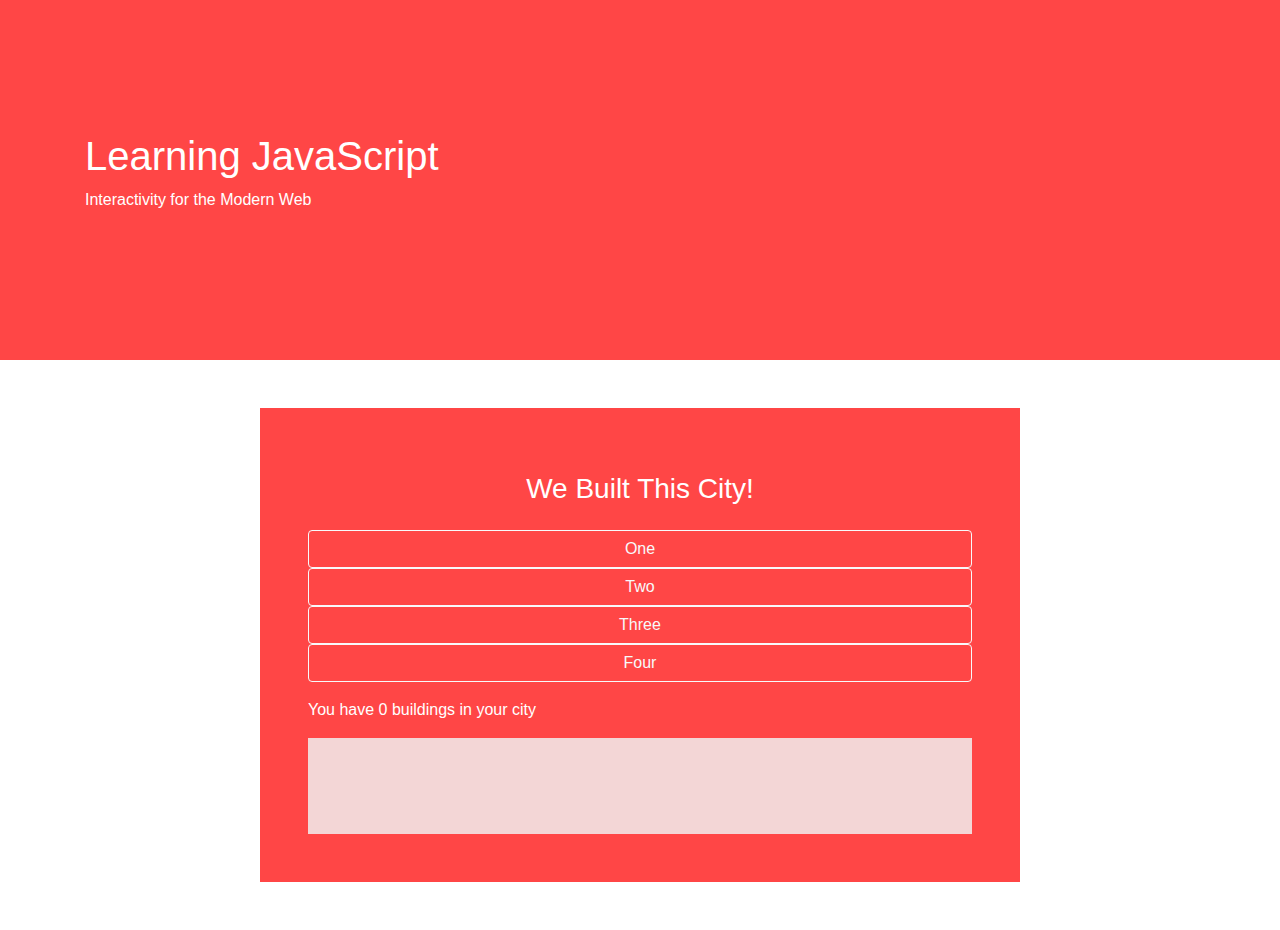
<file: cityBuilderStart/index.html>
<!DOCTYPE html>
<html lang="en">

<head>
    <meta charset="UTF-8">
    <meta http-equiv="X-UA-Compatible" content="IE=edge">
    <meta name="viewport" content="width=device-width, initial-scale=1.0">

    <title>Intro to Javascript</title>

    <!-- Latest compiled and minified CSS -->
    <link rel="stylesheet" href="https://cdn.jsdelivr.net/npm/bootstrap@4.6.1/dist/css/bootstrap.min.css">

    <!-- My CSS -->
    <link rel="stylesheet" href="css/build.css">

    <!-- jQuery library -->
    <script src="https://cdn.jsdelivr.net/npm/jquery@3.6.0/dist/jquery.slim.min.js"></script>

    <!-- Popper JS -->
    <script src="https://cdn.jsdelivr.net/npm/popper.js@1.16.1/dist/umd/popper.min.js"></script>

    <!-- Latest compiled JavaScript -->
    <script src="https://cdn.jsdelivr.net/npm/bootstrap@4.6.1/dist/js/bootstrap.bundle.min.js"></script>

</head>

<body>

    <!----------------------------- Header -------------------------------------------->
    <header class="bg-main">
        <div class="container">
            <div class="row align-items-center customHeight">
                <div class="col-sm-6 text-white">
                    <h1>Learning JavaScript</h1>
                    <p>Interactivity for the Modern Web</p>
                </div>
            </div>
        </div>
    </header>

    <section>
        <div class="container py-5">
            <div class="row">
                <div id="column1" class="col-sm-8 mx-auto bg-main p-5 text-white">
                    <!---------------------The column where things will change!----------------------->
                    <h3 class="text-center py-3">We Built This City!</h3>

                    <!-- Form with only a button that will call a Javascript function -->
                    <form action="javascript:buildOne();">
                        <button type="submit" class="btn btn-outline-light btn-block">One</button>
                    </form>

                    <!-- Form with only a button that will call a different Javascript function -->
                    <form action="javascript:buildTwo();">
                        <button type="submit" class="btn btn-outline-light btn-block">Two</button>
                    </form>
                
                    <!-- Form with only a button that will call a third Javascript function -->
                    <form action="javascript:buildThree();">
                        <button type="submit" class="btn btn-outline-light btn-block">Three</button>
                    </form>
                    
                    <!-- Form with only a button that will call a third Javascript function -->
                    <form action="javascript:buildFour();">
                        <button type="submit" class="btn btn-outline-light btn-block">Four</button>
                    </form>

                    <!-- Div that will display a message about how many buildings the user put into the city -->
                    <div id="city" class="my-3"> </div>

                    <!-- Div that will display the buildings the user put into the city -->
                    <div id="cityGraphic" class="bg_city p-5"></div>

                </div>

            </div>
        </div>
    </section>


    <!---------------------Your Custom Javascript----------------------->

    <script src="js/build.js"></script>

</body>

</html>
</file>
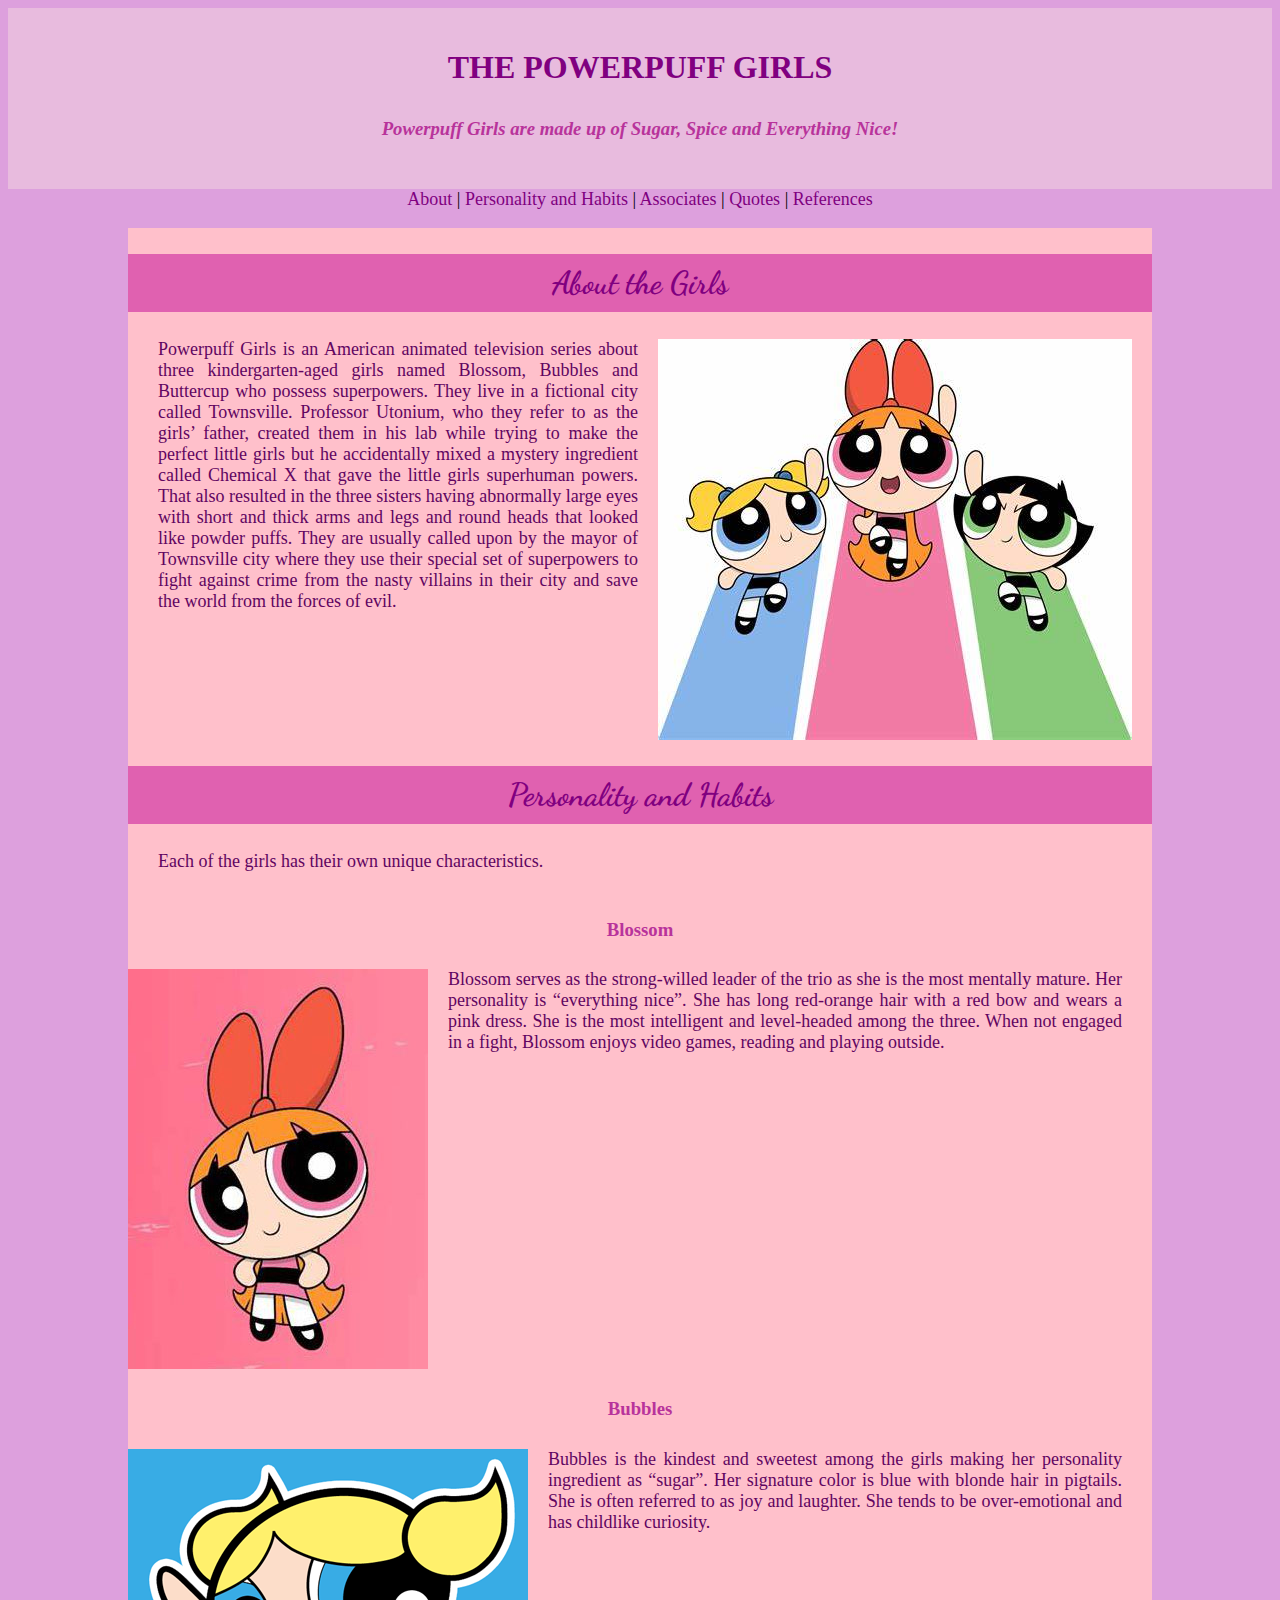
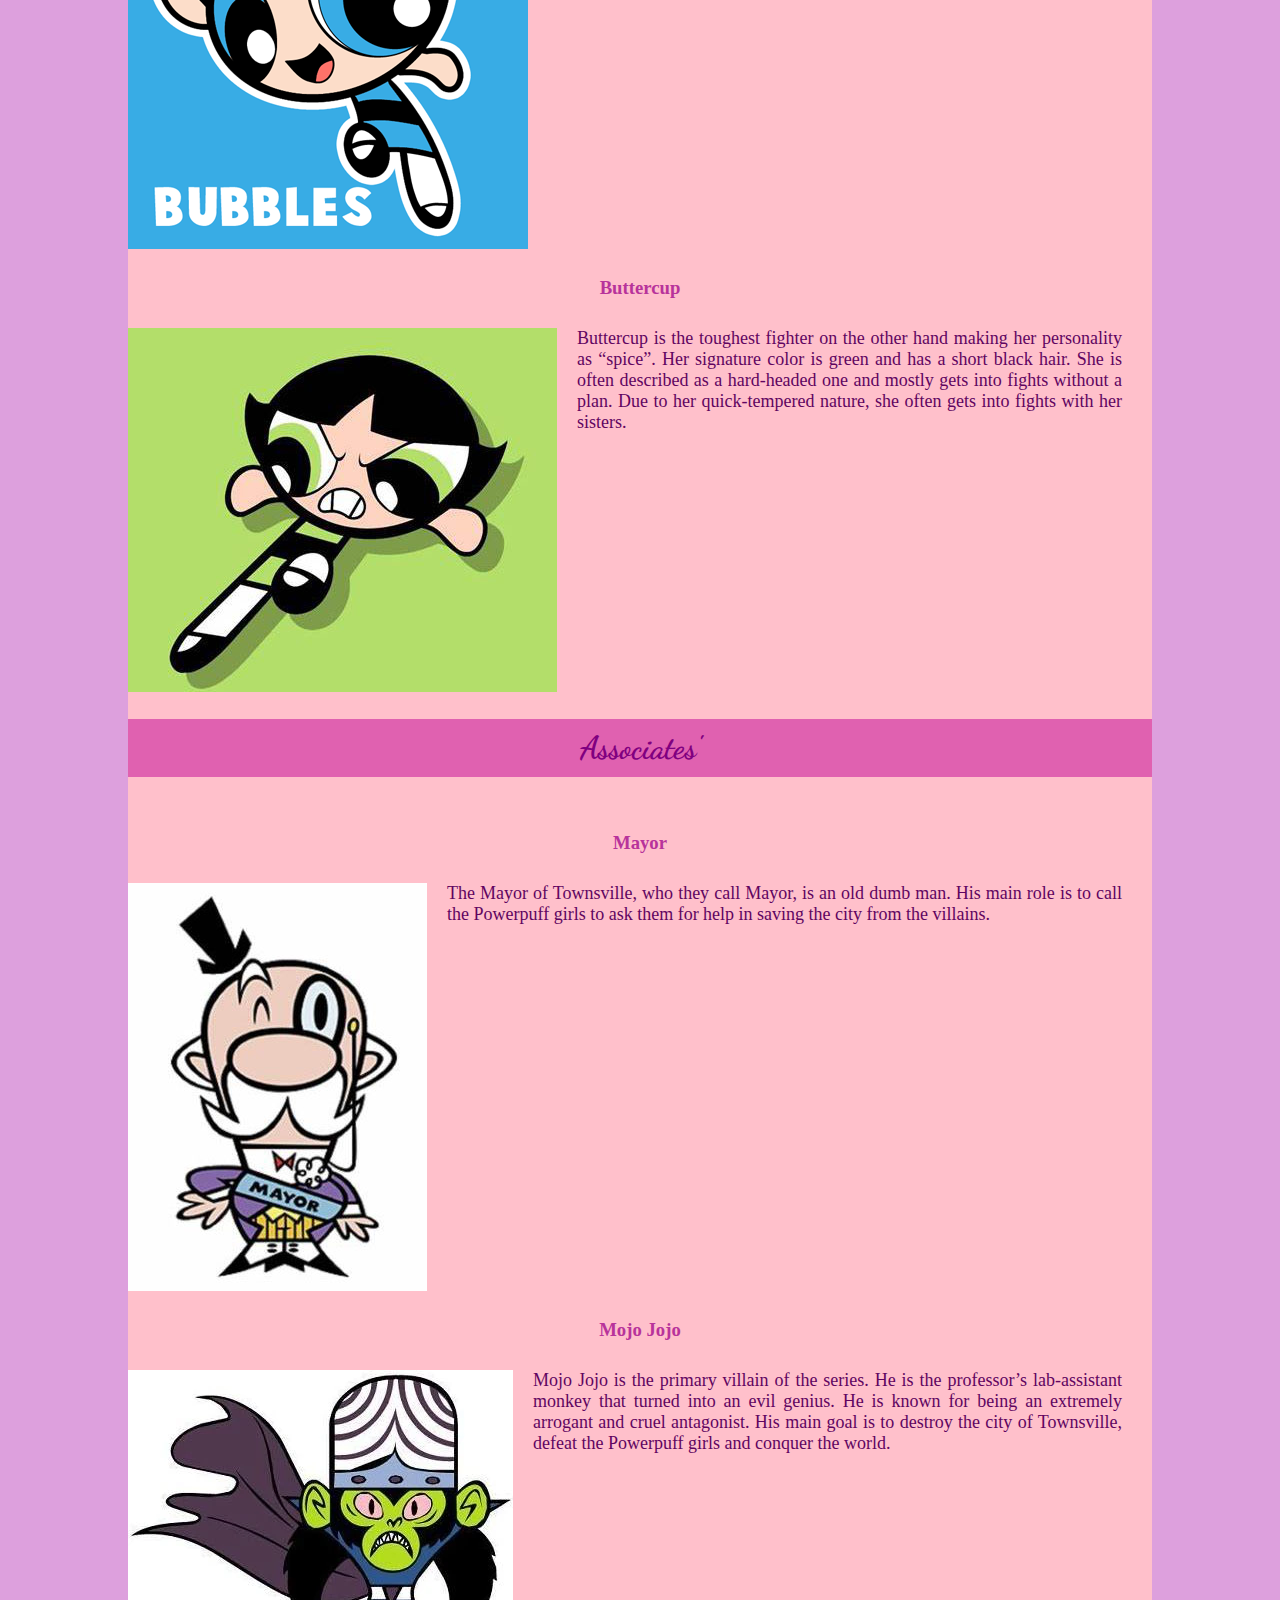
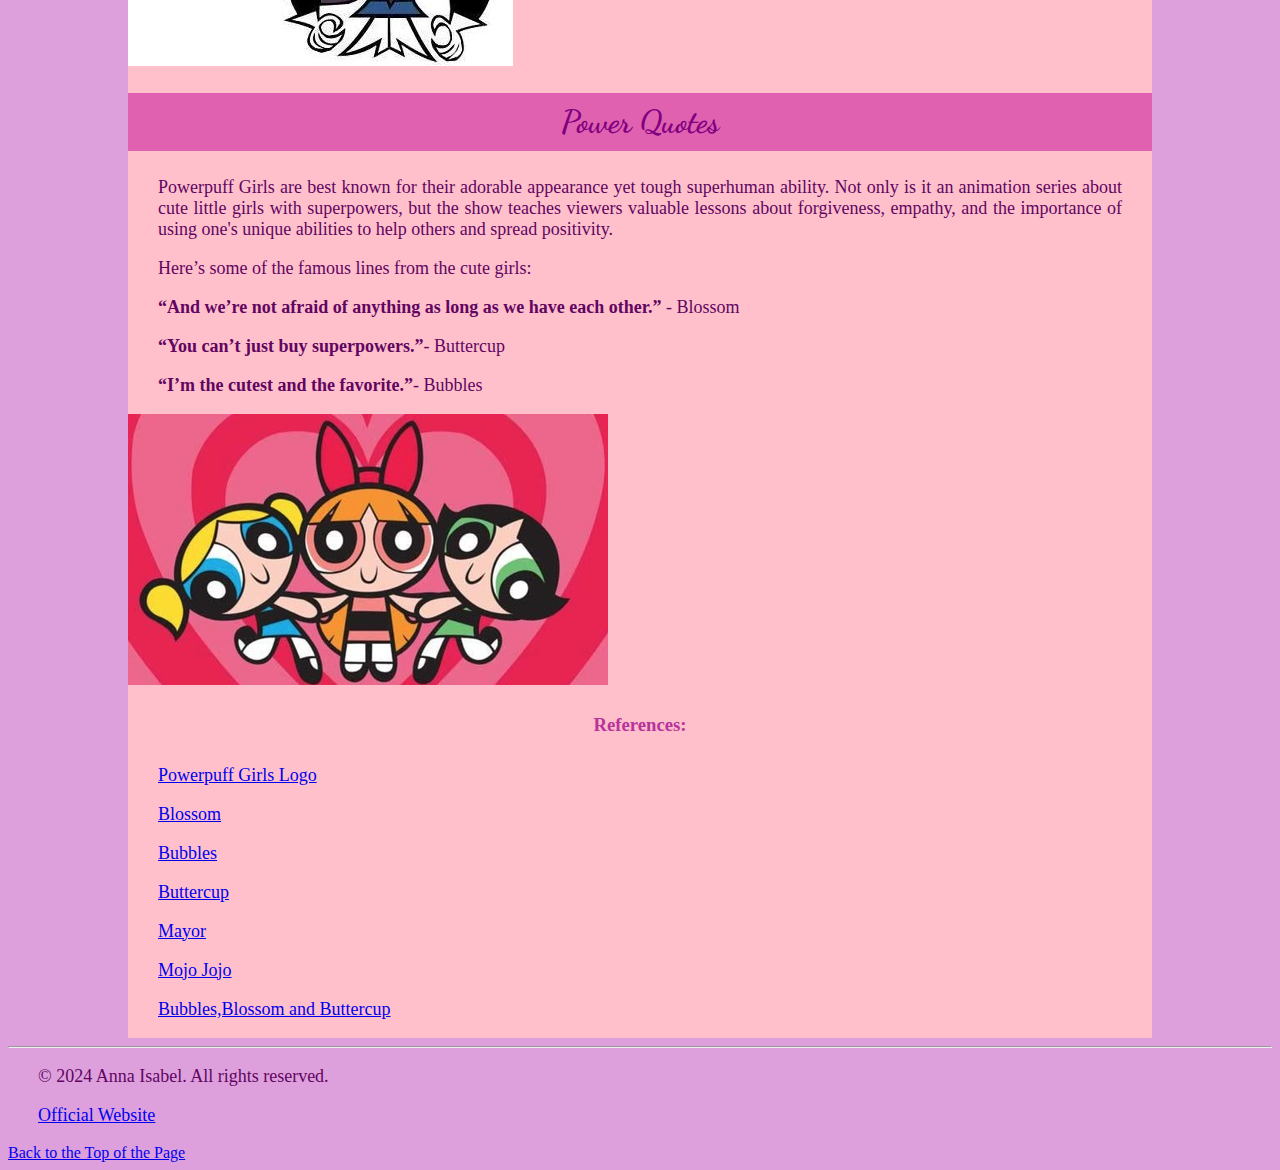
<file: FictionalCharacter/index.html>
<!DOCTYPE html>
<html lang="en">
<head>
    <meta charset="UTF-8">
    <meta name="viewport" content="width=device-width, initial-scale=1.0">
    <title>Favorite Fictional Character</title>

</head>
<body>

<header>
    <h1>THE POWERPUFF GIRLS</h1>
    <link href="myStyles.css" rel="stylesheet">
    <h3><i>Powerpuff Girls are made up of Sugar, Spice and Everything Nice!</i></h3>

</header>

<!------------ NAV --------------->

<nav>
    <a href="#about">About</a> |
    <a href="#PersonalityandHabits">Personality and Habits</a> |
    <a href="#Associates">Associates</a> |
    <a href="#PowerQuotes">Quotes</a> |
    <a href="#References"> References</a>
</nav>

<br>

<!------------ ABOUT ------------->

<section class="alternate" id="about">

    <h2> About the Girls </h2>
    <img class="img1" src="images/The PowerPuff Girls.jpeg" alt="Powerpuff Girls">

    <p>Powerpuff Girls is an American animated television series about three kindergarten-aged girls named Blossom, Bubbles and Buttercup who possess superpowers. They live in a fictional city called Townsville. Professor Utonium, who they refer to as the girls’ father, created them in his lab while trying to make the perfect little girls but he accidentally mixed a mystery ingredient called Chemical X that gave the little girls superhuman powers. That also resulted in the three sisters having abnormally large eyes with short and thick arms and legs and round heads that looked like powder puffs. They are usually called upon by the mayor of Townsville city where they use their special set of superpowers to fight against crime from the nasty villains in their city and save the world from the forces of evil.</p>

</section>

<!----------- Personality and Habits -------->

<section id="PersonalityandHabits">

    <h2>Personality and Habits</h2>
   
    <p>Each of the girls has their own unique characteristics.</p>

</section>

<section id="Blossom">

    <h3>Blossom</h3>
    <img src="images/Blossom.jpeg" alt="Blossom">

    <p>Blossom serves as the strong-willed leader of the trio as she is the most mentally mature. Her personality is “everything nice”. She has long red-orange hair with a red bow and wears a pink dress. She is the most intelligent and level-headed among the three. When not engaged in a fight, Blossom enjoys video games, reading and playing outside.</p>

</section>

<section id="Bubbles">

    <h3>Bubbles</h3>
    <img class="alternate" src="images/Bubbles.jpg" alt="Bubbles">

    <p>Bubbles is the kindest and sweetest among the girls making her personality ingredient as “sugar”. Her signature color is blue with blonde hair in pigtails.  She is often referred to as joy and laughter. She tends to be over-emotional and has childlike curiosity. </p>

</section>

<section id="Buttercup">

    <h3>Buttercup</h3>
    <img src="images/Buttercup.jpeg" alt="Buttercup">
    <p>Buttercup is the toughest fighter on the other hand making her personality as “spice”. Her signature color is green and has a short black hair. She is often described as a hard-headed one and mostly gets into fights without a plan. Due to her quick-tempered nature, she often gets into fights with her sisters.</p>

</section>

<!------------ ASSOCIATES -------------->

<section id="Associates">

    <h2>Associates'</h2>

</section>

<section id="Mayor">

    <h3>Mayor</h3>
    <img src="images/Mayor.jpeg" alt="Mayor">
    <p>The Mayor of Townsville, who they call Mayor, is an old dumb man. His main role is to call the Powerpuff girls to ask them for help in saving the city from the villains.</p>

</section>
    
<section id="Mojo Jojo">

    <h3>Mojo Jojo</h3>
    <img src="images/Mojo Jojo.jpg" alt="Mojo Jojo">

    <p>Mojo Jojo is the primary villain of the series. He is the professor’s lab-assistant monkey that turned into an evil genius. He is known for being an extremely arrogant and cruel antagonist. His main goal is to destroy the city of Townsville, defeat the Powerpuff girls and conquer the world.</p>

</section>


<!------------ POWER QUOTES-------------->

<section id="PowerQuotes">


    <h2>Power Quotes</h2>
    <p>Powerpuff Girls are best known for their adorable appearance yet tough superhuman ability. Not only is it an animation series about cute little girls with superpowers, but the show teaches viewers valuable lessons about forgiveness, empathy, and the importance of using one's unique abilities to help others and spread positivity.</p>

    <p>Here’s some of the famous lines from the cute girls:</p>

    <p><b>“And we’re not afraid of anything as long as we have each other.”</b> - Blossom</p>
    <p><b>“You can’t just buy superpowers.”</b>- Buttercup</p>
    <p><b>“I’m the cutest and the favorite.”</b>- Bubbles</p>

    <img src="images/PPG.png" alt="Bubbles, Blossom and Buttercup">


</section>

<!------------ Additional Section -------------->

<section id="References">

    <h3>References:</h3>

    <p><a href="https://th.bing.com/th/id/OIP.soJ7WT3ZTXXG5Hn0IDJeswAAAA?rs=1&pid=ImgDetMain"> Powerpuff Girls Logo</a></p>

    <p><a href="https://wallpapercave.com/wp/wp11121409.jpg"> Blossom </a></p>

    <p><a href="https://s-media-cache-ak0.pinimg.com/originals/9c/df/90/9cdf9008d49a7b71b86420b5f62dd79f.jpg">Bubbles</a></p>

    <p><a href="https://th.bing.com/th/id/OIP.RA-qPViyi6nMumaSF_v9TQAAAA?rs=1&pid=ImgDetMain">Buttercup</a></p>

    <p><a href="https://assets.mycast.io/characters/mayor-3940618-normal.jpg?1634487135"> Mayor</a></p>

    <p><a href="https://thefluffybunch.fandom.com/wiki/Mojo_Jojo"> Mojo Jojo</a></p>

    <p><a href="https://akcdn.detik.net.id/visual/2021/04/13/animasi-the-powerpuff-girls_169.png?w=480&q=90-">Bubbles,Blossom and Buttercup</a></p>

</section>

<hr>

<footer> 
    <p>&copy; 2024 Anna Isabel. All rights reserved.</p>
    <p><a href="https://en.wikipedia.org/wiki/The_Powerpuff_Girls">Official Website</a></p>
    <a href="#top">Back to the Top of the Page</a>
</footer>

</body>
</html>
</file>
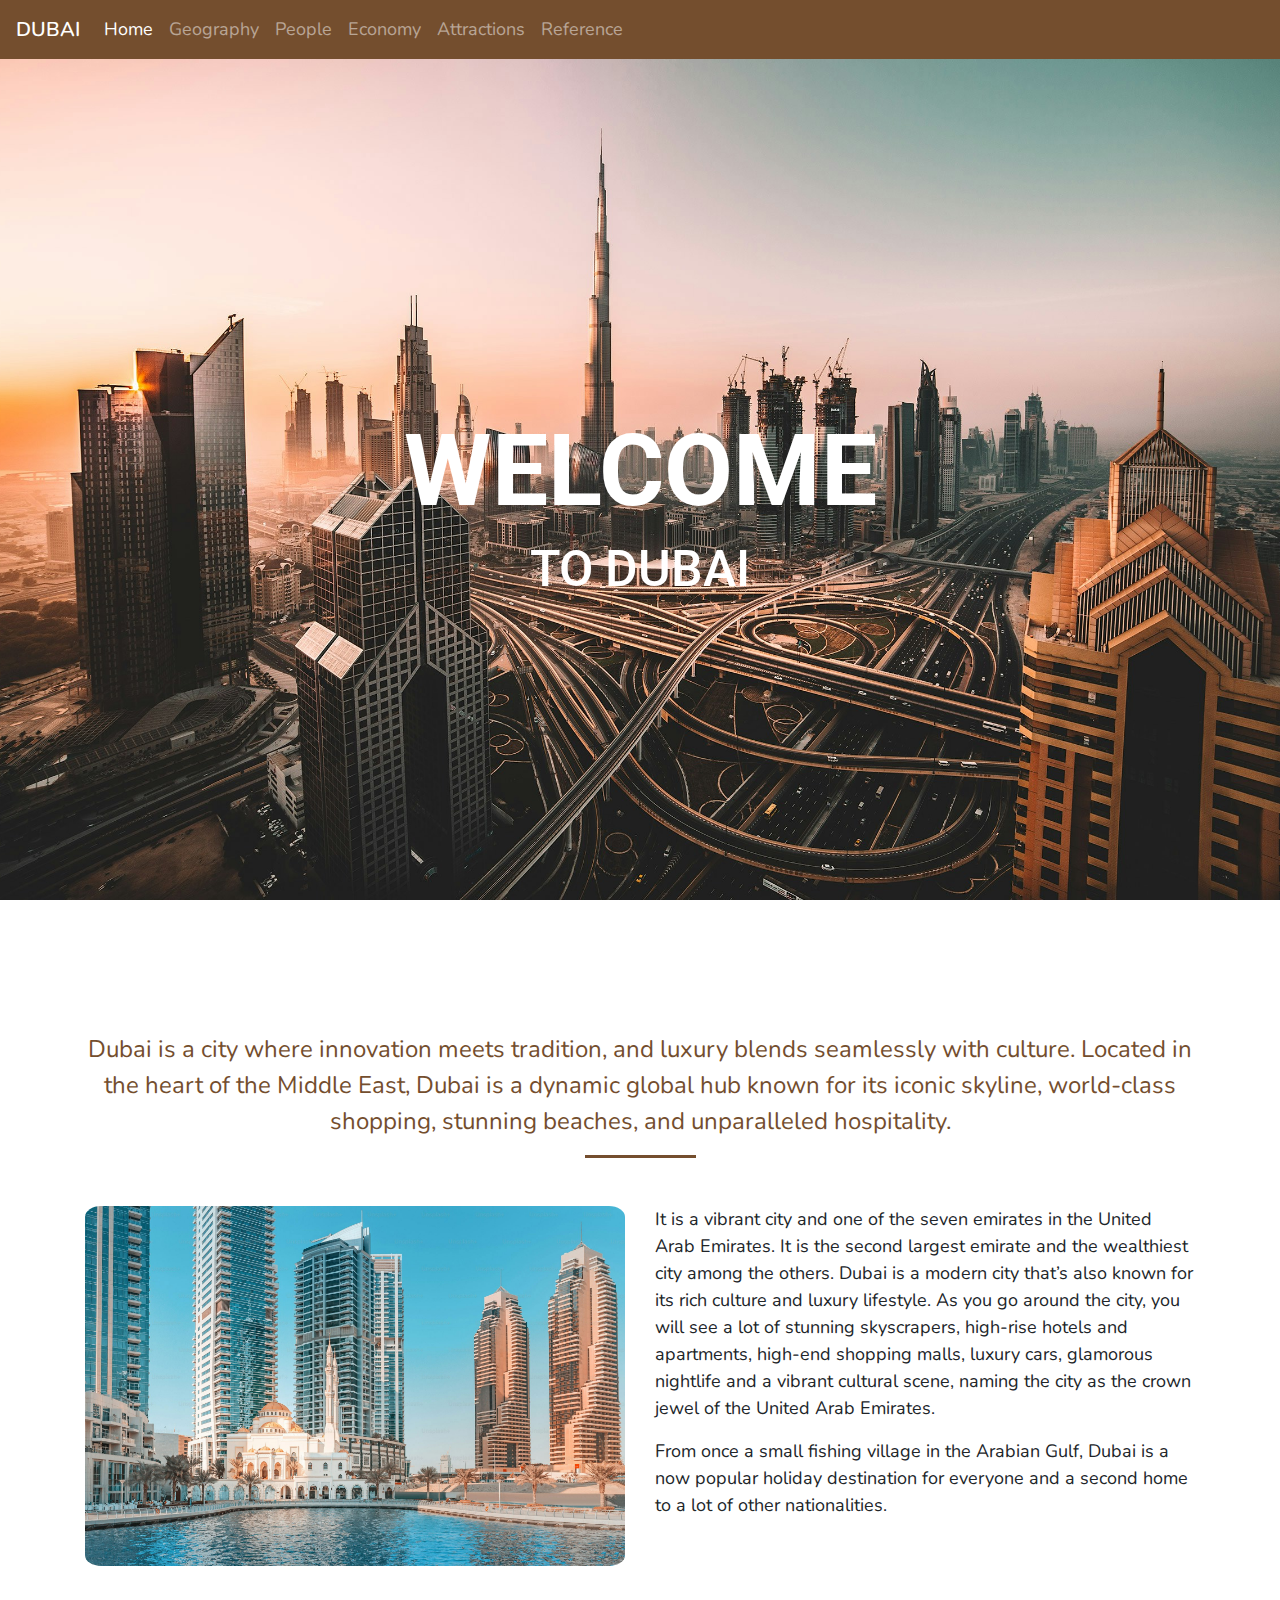
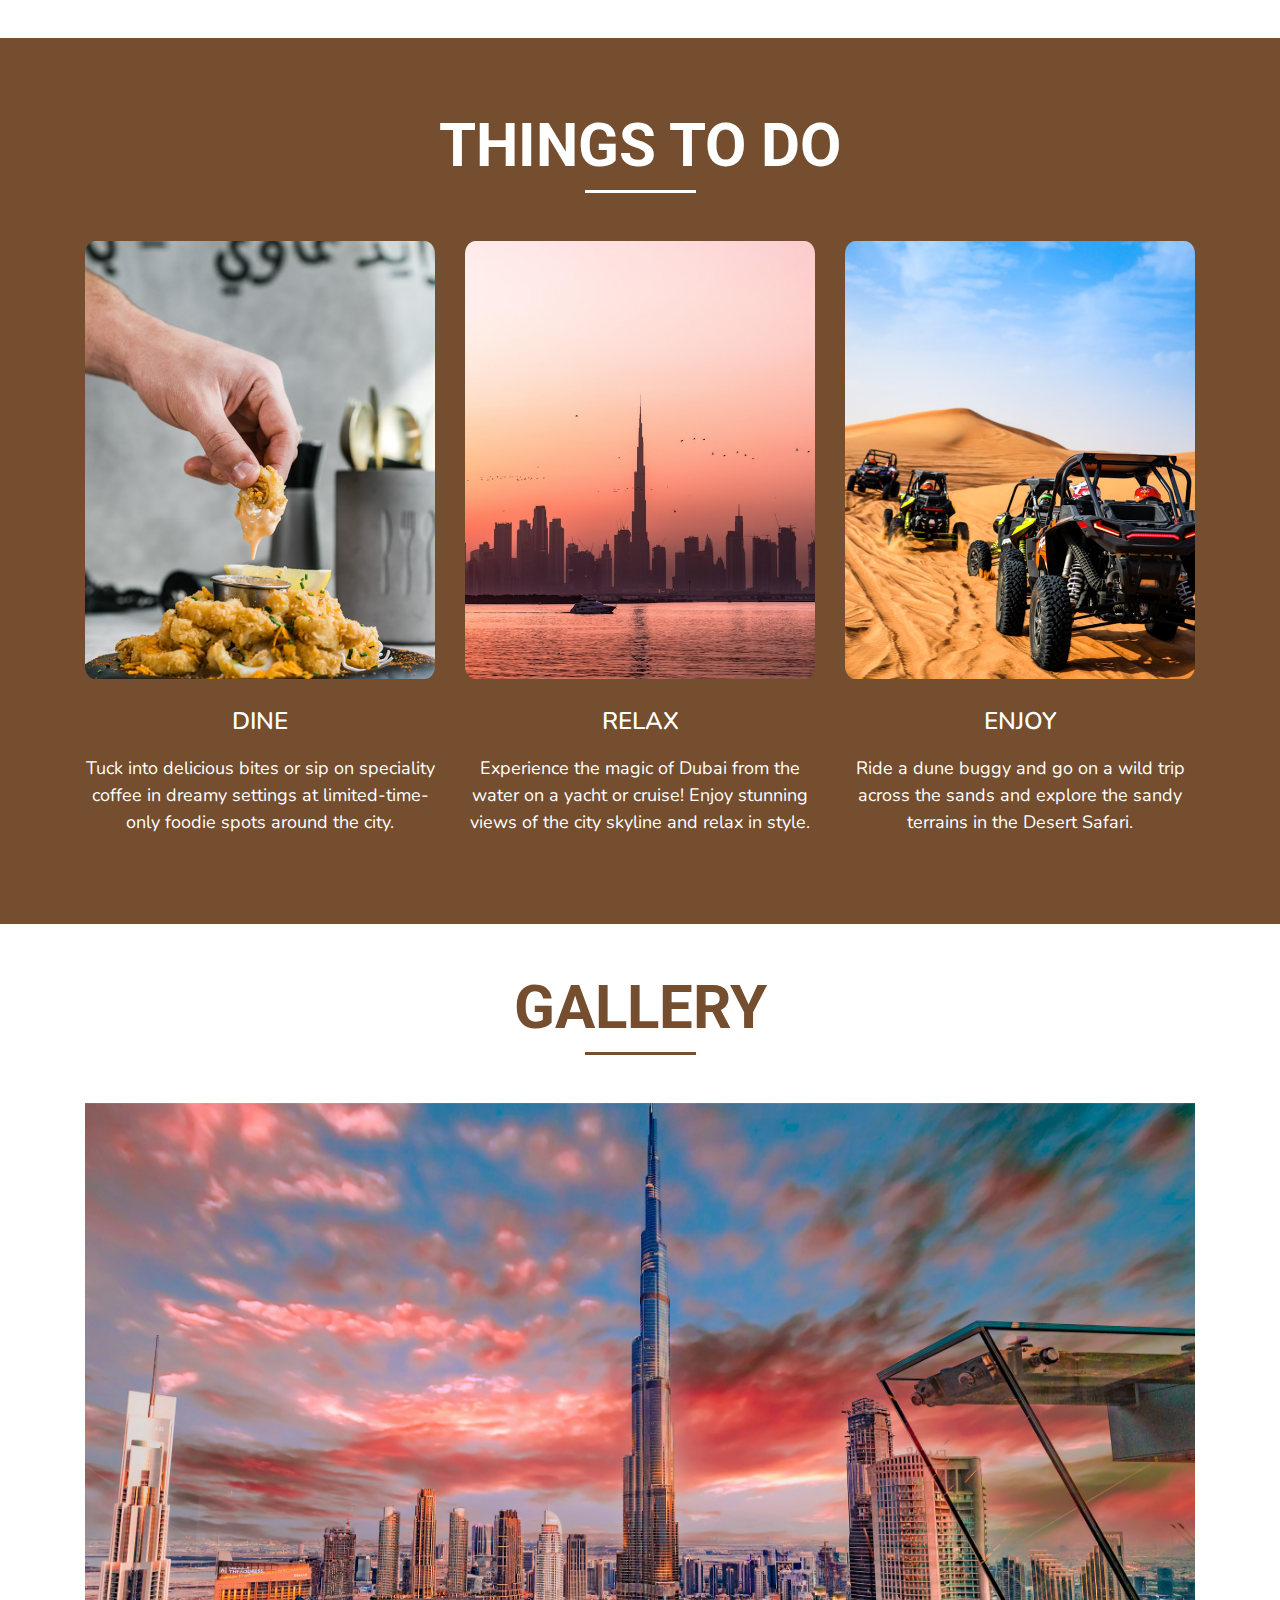
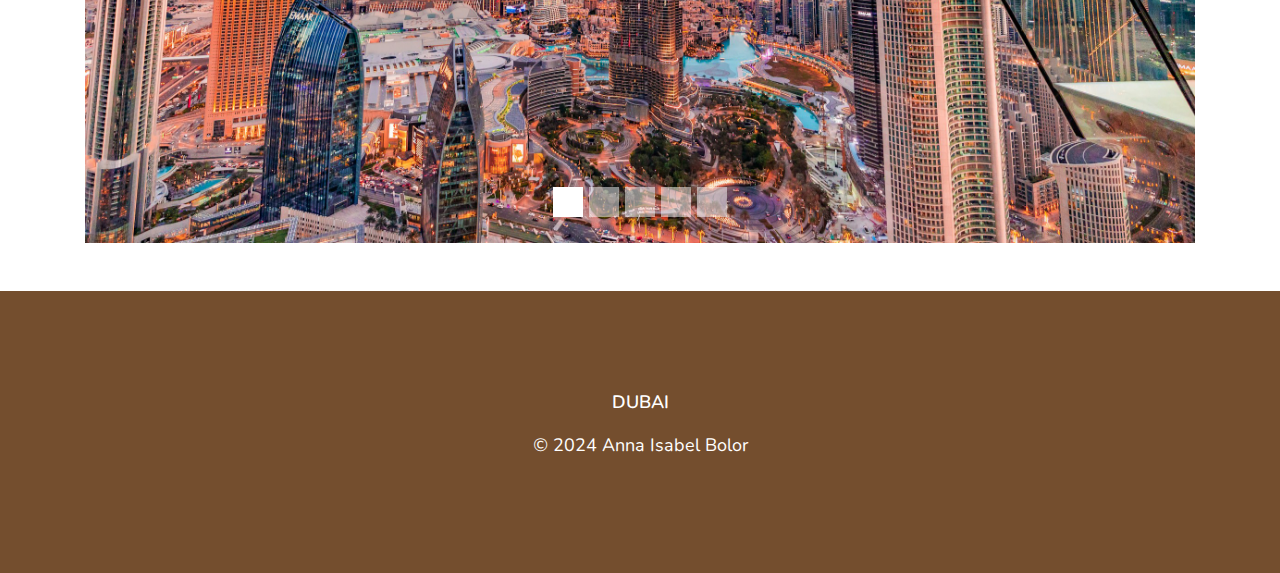
<file: hometown/index.html>
<!DOCTYPE html>
<html lang="en">
<head>
    <meta charset="UTF-8">
    <meta name="viewport" content="width=device-width, initial-scale=1.0">
    <title>Dubai Home</title>

    <!-- Latest compiled and minified CSS -->
    <link rel="stylesheet" href="https://maxcdn.bootstrapcdn.com/bootstrap/4.5.2/css/bootstrap.min.css">

    <!-- jQuery library -->
    <script src="https://ajax.googleapis.com/ajax/libs/jquery/3.5.1/jquery.min.js"></script>

    <!-- Popper JS -->
    <script src="https://cdnjs.cloudflare.com/ajax/libs/popper.js/1.16.0/umd/popper.min.js"></script>

    <!-- Latest compiled JavaScript -->
    <script src="https://maxcdn.bootstrapcdn.com/bootstrap/4.5.2/js/bootstrap.min.js"></script>

    <!-- My CSS -->
    <link rel="stylesheet" href="css/myStyle.css">
</head>
<body>

  <!-- Dubai Nav -->
  <nav class="navbar navbar-expand-lg navbar-dark sticky-top">
    <a class="navbar-brand" href="/index.html">DUBAI</a>
    <button class="navbar-toggler" type="button" data-toggle="collapse" data-target="#navbarNavDropdown" aria-controls="navbarNavDropdown" aria-expanded="false" aria-label="Toggle navigation">
      <span class="navbar-toggler-icon"></span>
    </button>
    <div class="collapse navbar-collapse" id="navbarNavDropdown">
      <ul class="navbar-nav ">
        <li class="nav-item">
          <a class="nav-link active" href="/index.html">Home</a>
        </li>
        <li class="nav-item">
          <a class="nav-link" href="/geography.html">Geography</a>
        </li>
        <li class="nav-item">
          <a class="nav-link" href="/people.html">People</a>
        </li>
        <li class="nav-item">
          <a class="nav-link" href="/economy.html">Economy</a>
        </li>
        <li class="nav-item">
          <a class="nav-link" href="/attractions.html">Attractions</a>
        </li>
        <li class="nav-item">
            <a class="nav-link" href="/reference.html">Reference</a>
          </li>
      </ul>
    </div>
  </nav>

  <!-- Dubai Header -->
  <header id="home">
    <div class=" container landing-text">
      <div class="row">
        <div class="col-sm-12">
          <h1>WELCOME</h1>
          <h3>TO DUBAI</h3>
        </div>
      </div>
    </div>
  </header>

  <!-- Dubai Intro -->
  <section id="intro" class="py-5">
    <div class="container py-4">
      <div class="row">
        <div class="col-sm-12">
          <p class="p1">Dubai is a city where innovation meets tradition, and luxury blends seamlessly with culture. Located in the heart of the Middle East, Dubai is a dynamic global hub known for its iconic skyline, world-class shopping, stunning beaches, and unparalleled hospitality.</p>
          <hr>
        </div>
      </div>
      <div class="row">
        <div class="col-md-6 pt-5">
          <img src="images/dubai_skyscrapers.jpg" alt="Dubai Cityscape" class="img-fluid img-semi-circle">
        </div>
        <div class="col-md-6 pt-5">
          <p>It is a vibrant city and one of the seven emirates in the United Arab Emirates. It is the second largest emirate and the wealthiest city among the others. Dubai is a modern city that’s also known for its rich culture and luxury lifestyle. As you go around the city, you will see a lot of stunning skyscrapers, high-rise hotels and apartments, high-end shopping malls, luxury cars, glamorous nightlife and a vibrant cultural scene, naming the city as the crown jewel of the United Arab Emirates. </p>
          <p>From once a small fishing village in the Arabian Gulf, Dubai is a now popular holiday destination for everyone and a second home to a lot of other nationalities. </p>
        </div>
      </div>
      </div>
  </section>

  <!-- Dubai Things to do -->
  <section id="thingsToDo" class="py-5">
    <div class="container py-4">
      <div class="row">
        <div class="col-sm-12 text-center">
          <h2>THINGS TO DO</h2>
          <hr>
        </div>
      </div>
      <div class="row">
        <div class="col-sm-4 pt-5">
          <img src="images/dubai_delicacy.png" alt="Dubai Delicacy" class="img-fluid img-semi-circle">
          <p class="p1 pt-4">DINE</p>
          <p class="p2">Tuck into delicious bites or sip on speciality coffee in dreamy settings at limited-time-only foodie spots around the city.</p>
        </div>
        <div class="col-sm-4 pt-5">
          <img src="images/dubai_yacht.jpg" alt="Dubai Yacht" class="img-fluid img-semi-circle">
          <p class="p1 pt-4">RELAX</p>
          <p class="p2">Experience the magic of Dubai from the water on a yacht or cruise! Enjoy stunning views of the city skyline and relax in style.</p>
        </div>
        <div class="col-sm-4 pt-5">
          <img src="images/dubai_dune_buggy.png" alt="Dubai Dune Buggy" class="img-fluid img-semi-circle">
          <p class="p1 pt-4">ENJOY</p>
          <p class="p2">Ride a dune buggy and go on a wild trip across the sands and explore the sandy terrains in the Desert Safari.</p>
        </div>
      </div>
    </div>
  </section>

  <!-- Dubai Gallery -->
  <section id="gallery" class="py-5">
    <div class="container">
      <div class="row">
        <div class="col-sm-12 text-center">
          <h2>GALLERY</h2>
          <hr>
        </div>
      </div>
      <div class="row pt-5">
        <div class="col-sm-12">
          <div id="carouselExampleIndicators" class="carousel slide" data-ride="carousel">
            <ol class="carousel-indicators">
              <li data-target="#carouselExampleIndicators" data-slide-to="0" class="active"></li>
              <li data-target="#carouselExampleIndicators" data-slide-to="1"></li>
              <li data-target="#carouselExampleIndicators" data-slide-to="2"></li>
              <li data-target="#carouselExampleIndicators" data-slide-to="3"></li>
              <li data-target="#carouselExampleIndicators" data-slide-to="4"></li>
            </ol>
            <div class="carousel-inner">
              <div class="carousel-item active">
                <img src="images/dubai_tall_buildings.jpg" class="d-block w-100" alt="Dubai Tall Buildings">
              </div>
              <div class="carousel-item ">
                <img src="images/dubai_camels.jpg" class="d-block w-100" alt="Dubai Camels">
              </div>
              <div class="carousel-item">
                <img src="images/dubai_family_food.jpg" class="d-block w-100" alt="Dubai Family Food">
              </div>
              <div class="carousel-item ">
                <img src="images/dubai_sunset.jpg" class="d-block w-100" alt="Dubai Sunset">
              </div>
              <div class="carousel-item">
                <img src="images/dubai_night_time.jpg" class="d-block w-100" alt="Dubai Night Time">
              </div>
            </div>
          </div>
        </div>
      </div>
      </div>
  </section>

  <!-- Dubai Footer -->
  <footer id="footer">
    <div class="container py-5">
      <div class="row">
        <div class="col-sm-12 text-center">
          <p class="p1">DUBAI</p>
          <p><em>©</em> 2024 Anna Isabel Bolor</p>
        </div>
      </div>
    </div>
  </footer>

</body>
</html>
</file>
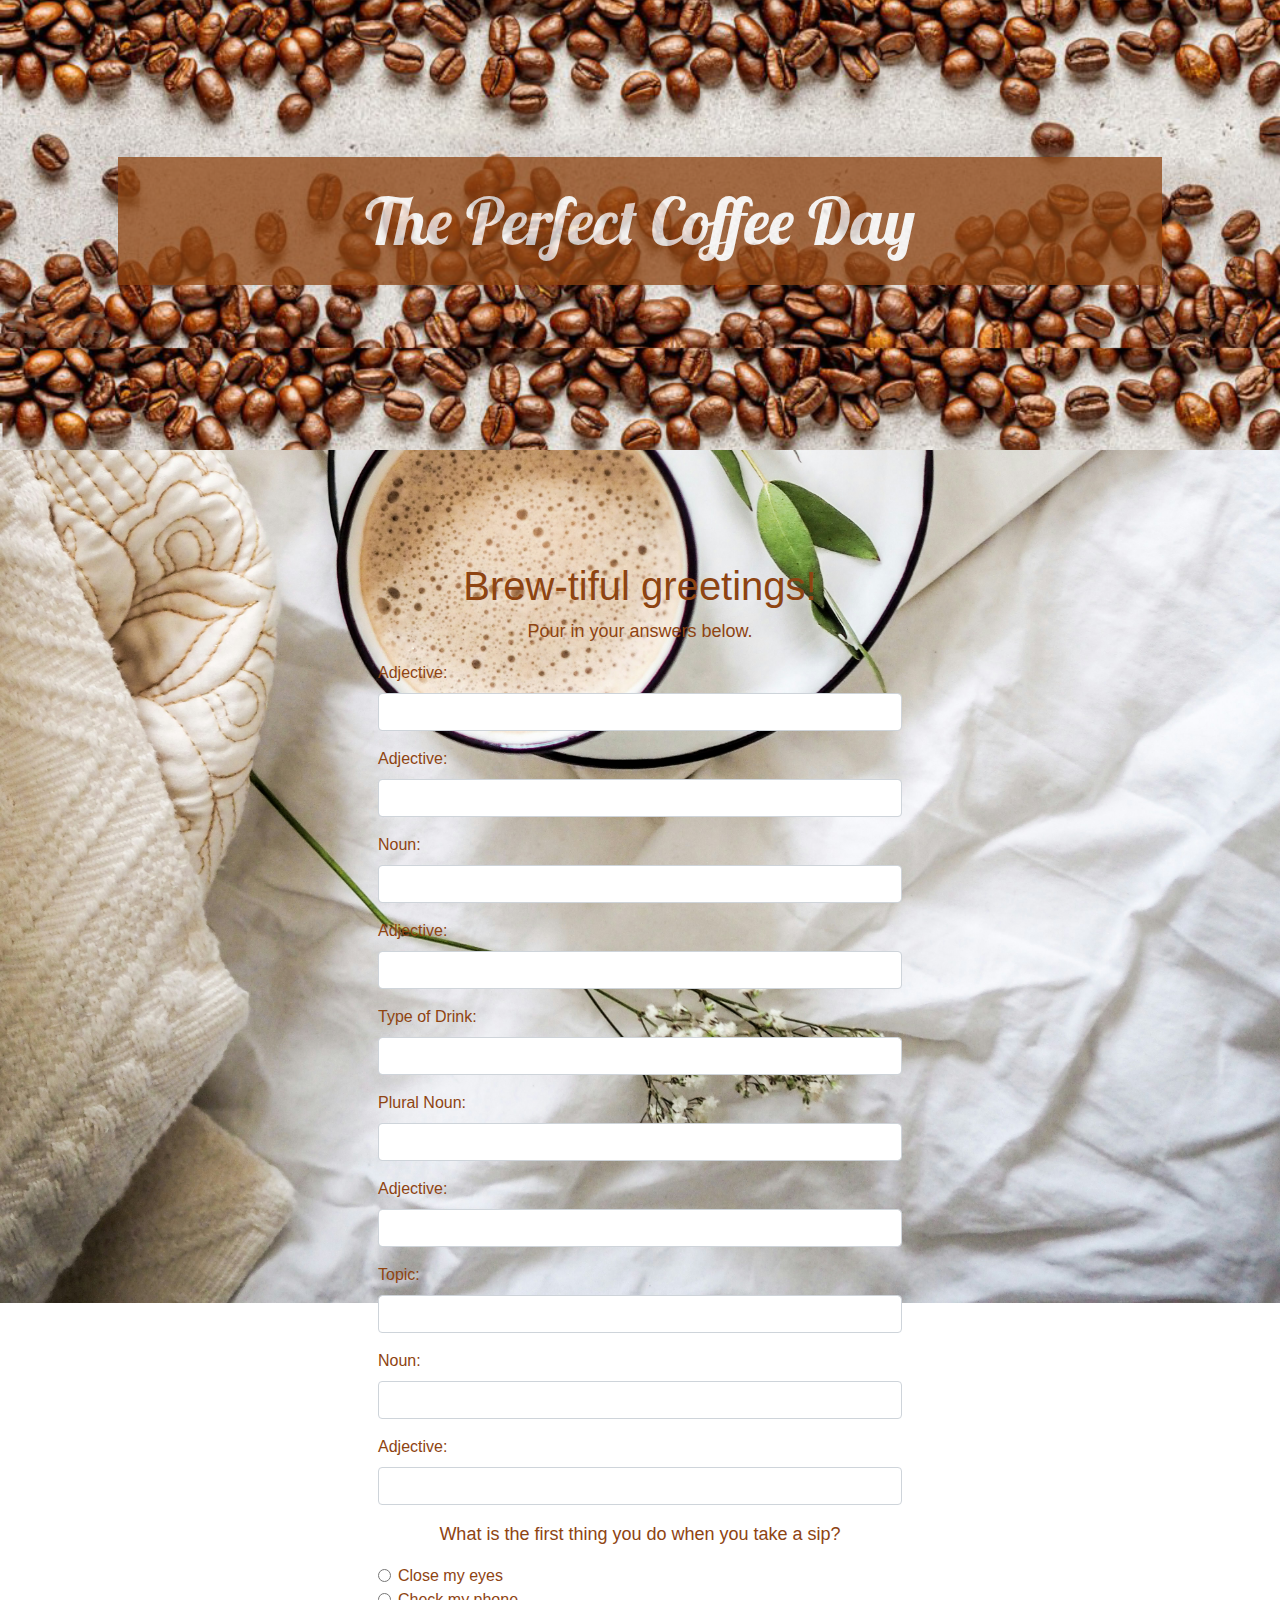
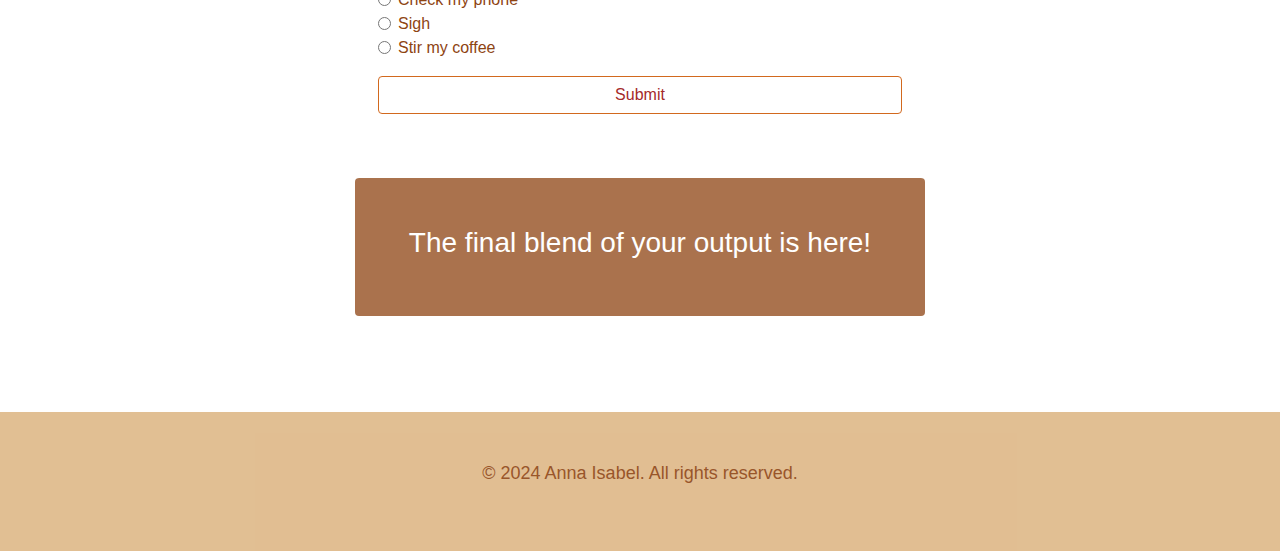
<file: MadLibsStory/index.html>
<!DOCTYPE html>
<html lang="en">

<head>
    <meta charset="UTF-8">
    <meta http-equiv="X-UA-Compatible" content="IE=edge">
    <meta name="viewport" content="width=device-width, initial-scale=1.0">

    <title>MadLibs Story</title>

    <!-- Latest compiled and minified CSS -->
    <link rel="stylesheet" href="https://cdn.jsdelivr.net/npm/bootstrap@4.6.1/dist/css/bootstrap.min.css">

    <!-- My CSS -->
    <link rel="stylesheet" href="css/myStyles.css">

    <!-- jQuery library -->
    <script src="https://cdn.jsdelivr.net/npm/jquery@3.6.0/dist/jquery.slim.min.js"></script>

    <!-- Popper JS -->
    <script src="https://cdn.jsdelivr.net/npm/popper.js@1.16.1/dist/umd/popper.min.js"></script>

    <!-- Latest compiled JavaScript -->
    <script src="https://cdn.jsdelivr.net/npm/bootstrap@4.6.1/dist/js/bootstrap.bundle.min.js"></script>

</head>
<body>

    <!------------------- Masthead  ------------------->
    <header>
        <div class="container">
            <div class="row align-items-center customHeight">
                <div class="col-sm-12 text-white mx-auto p-5 rounded">
                    <h1 class="coffee">The Perfect Coffee Day</h1>
                </div>
            </div>
        </div>
    </header>

    <!--------------- Main Body Content ----------------->
    <section>
        <div class="container py-5">

            <!--------- Row for the Form --------------->
            <div class="row my-5 p-3">
                <div class="col-sm-6 mx-auto">
                    <h2 class="heading">Brew-tiful greetings!</h2>
                    <p>Pour in your answers below.</p>

                    <form action="javascript:write();">
                        <div class="form-group">
                            <label for="adj">Adjective:</label>
                            <input class="form-control" type="text" id="adj">
                        </div>
                        <div class="form-group">
                            <label for="adj1">Adjective:</label>
                            <input class="form-control" type="text" id="adj1">
                        </div>
                        <div class="form-group">
                            <label for="noun">Noun:</label>
                            <input class="form-control" type="text" id="noun">
                        </div>
                        <div class="form-group">
                            <label for="adj2">Adjective:</label>
                            <input class="form-control" type="text" id="adj2">
                        </div>
                        <div class="form-group">
                            <label for="typeofdrink">Type of Drink:</label>
                            <input class="form-control" type="text" id="typeofdrink">
                        </div>
                        <div class="form-group">
                            <label for="pluralnoun">Plural Noun:</label>
                            <input class="form-control" type="text" id="pluralnoun">
                        </div>
                        <div class="form-group">
                            <label for="adj3">Adjective:</label>
                            <input class="form-control" type="text" id="adj3">
                        </div>
                        <div class="form-group">
                            <label for="topic">Topic:</label>
                            <input class="form-control" type="text" id="topic">
                        </div>
                        <div class="form-group">
                            <label for="noun1">Noun:</label>
                            <input class="form-control" type="text" id="noun1">
                        </div>
                        <div class="form-group">
                            <label for="adj4">Adjective:</label>
                            <input class="form-control" type="text" id="adj4">
                        </div>

                        <div class="form-group">
                            <p>What is the first thing you do when you take a sip?</p>
                            <div class="form-check">
                                <label class="form-check-label">
                                    <input class="form-check-input" type="radio" value="close my eyes" id="closeeyes" name="act">Close my eyes 
                                </label>
                            </div>
                            <div class="form-check">
                                <label class="form-check-label">
                                    <input class="form-check-input" type="radio" value="checkphone" id="checkphone" name="act">Check my phone
                                </label>
                            </div>
                            <div class="form-check">
                                <label class="form-check-label">
                                    <input class="form-check-input" type="radio" value="sigh" id="sigh" name="act">Sigh
                                </label>
                            </div>
                            <div class="form-check">
                                <label class="form-check-label">
                                    <input class="form-check-input" type="radio" value="stir" id="stir" name="act">Stir my coffee
                                </label>
                            </div>
                        </div>
                        <button type="submit" class="btn btn-block btn-outline-danger">Submit</button>
                    </form>

                </div>
            </div>
            <div class="row">
                <div id="output" class="col-sm-6 mx-auto p-5 rounded text-white">
                    <h3>The final blend of your output is here!</h3>
                </div>
            </div>
        </div>
    </section>


    <!-------------- Footer ---------------->

    <footer class="bg-brown">
        <div class="container-fluid text-white text-center p-5 mt-5">
            <div class="row">
                <div class="col-sm-12">
                    <p class="copyright">&copy; 2024 Anna Isabel. All rights reserved.</p>
                </div>
            </div>
        </div>
    </footer>

    <!----------- Your Custom Javascript ------------->

    <script src="js/formHandler.js"></script>

</body>

</html>
</file>
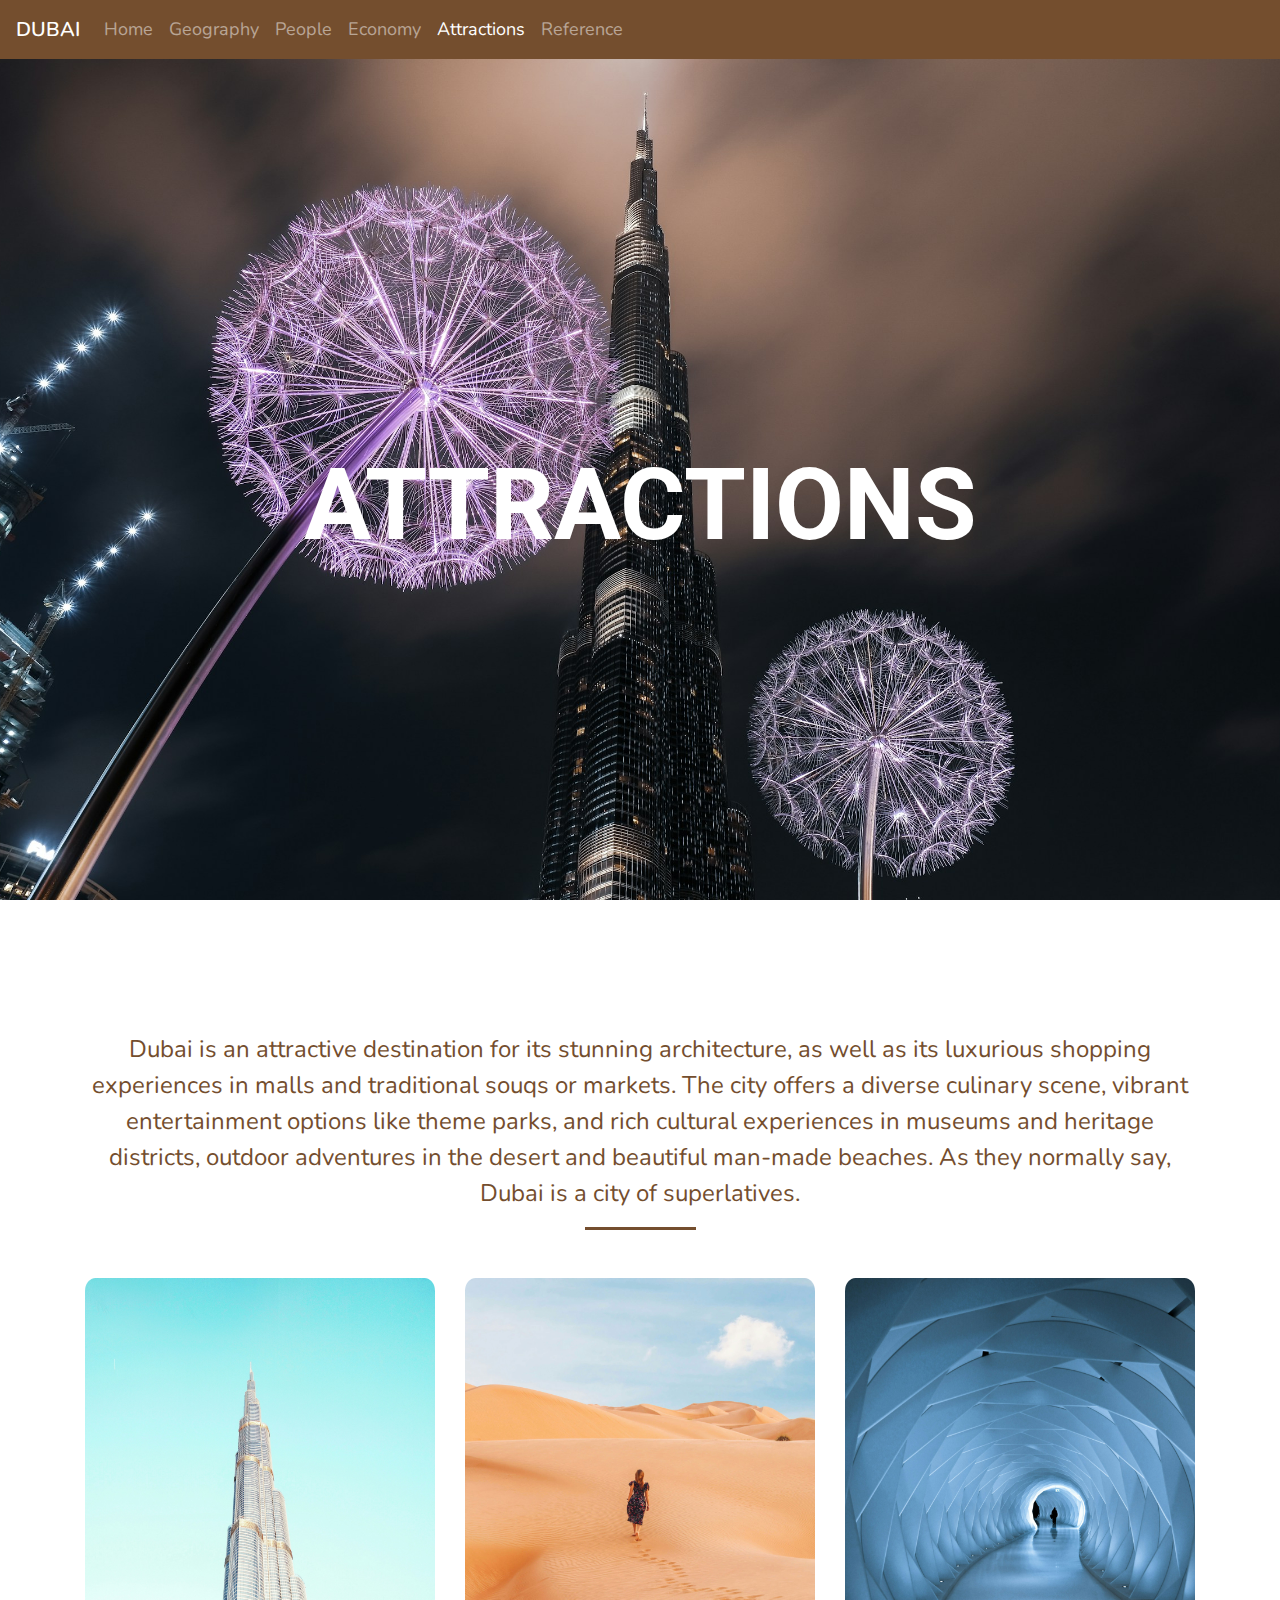
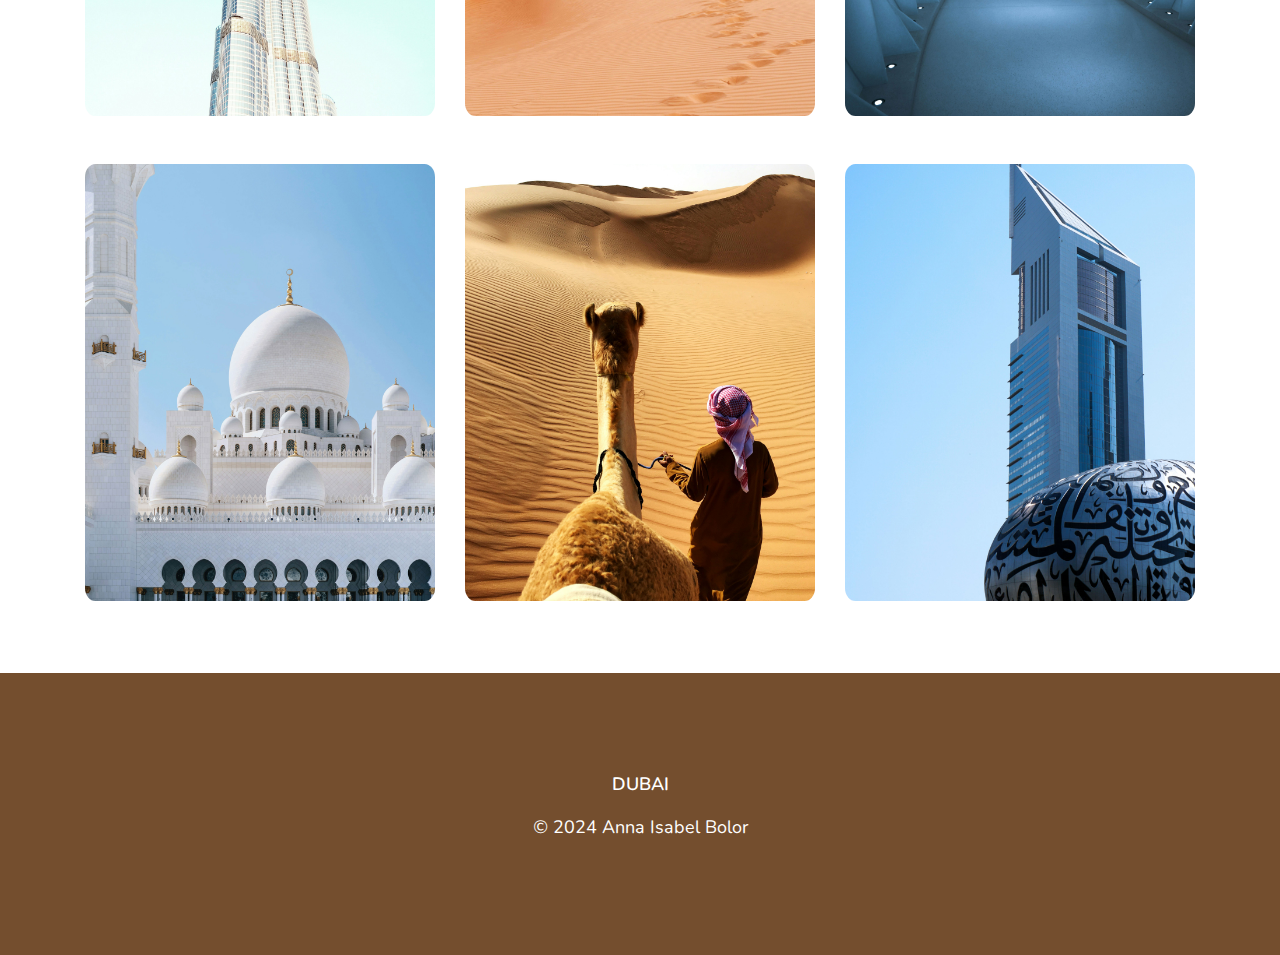
<file: hometown/attractions.html>
<!DOCTYPE html>
<html lang="en">
<head>
    <meta charset="UTF-8">
    <meta name="viewport" content="width=device-width, initial-scale=1.0">
    <title>Dubai Attractions</title>

    <!-- Latest compiled and minified CSS -->
    <link rel="stylesheet" href="https://maxcdn.bootstrapcdn.com/bootstrap/4.5.2/css/bootstrap.min.css">

    <!-- jQuery library -->
    <script src="https://ajax.googleapis.com/ajax/libs/jquery/3.5.1/jquery.min.js"></script>

    <!-- Popper JS -->
    <script src="https://cdnjs.cloudflare.com/ajax/libs/popper.js/1.16.0/umd/popper.min.js"></script>

    <!-- Latest compiled JavaScript -->
    <script src="https://maxcdn.bootstrapcdn.com/bootstrap/4.5.2/js/bootstrap.min.js"></script>

    <!-- My CSS -->
    <link rel="stylesheet" href="css/myStyle.css">
</head>
<body>

  <!-- Dubai Nav -->
  <nav class="navbar navbar-expand-lg navbar-dark sticky-top">
    <a class="navbar-brand" href="/index.html">DUBAI</a>
    <button class="navbar-toggler" type="button" data-toggle="collapse" data-target="#navbarNavDropdown" aria-controls="navbarNavDropdown" aria-expanded="false" aria-label="Toggle navigation">
      <span class="navbar-toggler-icon"></span>
    </button>
    <div class="collapse navbar-collapse" id="navbarNavDropdown">
      <ul class="navbar-nav ">
        <li class="nav-item">
          <a class="nav-link" href="/index.html">Home</a>
        </li>
        <li class="nav-item">
          <a class="nav-link" href="/geography.html">Geography</a>
        </li>
        <li class="nav-item">
          <a class="nav-link" href="/people.html">People</a>
        </li>
        <li class="nav-item">
          <a class="nav-link" href="/economy.html">Economy</a>
        </li>
        <li class="nav-item">
          <a class="nav-link active" href="/attractions.html">Attractions</a>
        </li>
        <li class="nav-item">
            <a class="nav-link" href="/reference.html">Reference</a>
          </li>
      </ul>
    </div>
  </nav>

  <!-- Dubai Header -->
  <header id="attractions_home">
    <div class=" container landing-text">
      <div class="row">
        <div class="col-sm-12">
          <h1>ATTRACTIONS</h1>
        </div>
      </div>
    </div>
  </header>

  <!-- Dubai Intro -->
  <section id="intro" class="py-5">
    <div class="container py-4">
        <div class="row">
          <div class="col-sm-12">
            <p class="p1">Dubai is an attractive destination for its stunning architecture, as well as its luxurious shopping experiences in malls and traditional souqs or markets. The city offers a diverse culinary scene, vibrant entertainment options like theme parks, and rich cultural experiences in museums and heritage districts, outdoor adventures in the desert and beautiful man-made beaches. As they normally say, Dubai is a city of superlatives.</p>
            <hr>
          </div>
        </div>
        <div class="row">
            <div class="col-md-4 pt-5">
                <img src="images/dubai_tallest_tower.jpg" alt="Dubai Tallest Tower" class="img-fluid img-semi-circle">
            </div>
            <div class="col-md-4 pt-5">
                <img src="images/dubai_girl_desert.jpg" alt="Dubai Girl at Desert" class="img-fluid img-semi-circle">
            </div>
            <div class="col-md-4 pt-5">
                <img src="images/dubai_tunnel.jpg" alt="Dubai Tunnel" class="img-fluid img-semi-circle">
            </div>
        </div>
        <div class="row">
            <div class="col-md-4 pt-5">
                <img src="images/dubai_mosque.jpg" alt="Dubai Mosque" class="img-fluid img-semi-circle">
            </div>
            <div class="col-md-4 pt-5">
                <img src="images/dubai_man_camel.jpg" alt="Dubai Man with Camel on Desert" class="img-fluid img-semi-circle">
            </div>
            <div class="col-md-4 pt-5">
                <img src="images/dubai_tower.jpg" alt="Dubai Tower" class="img-fluid img-semi-circle">
            </div>
        </div>
        </div>
  </section>



  <!-- Dubai Footer -->
  <footer id="footer">
    <div class="container py-5">
      <div class="row">
        <div class="col-sm-12 text-center">
          <p class="p1">DUBAI</p>
          <p><em>©</em> 2024 Anna Isabel Bolor</p>
        </div>
      </div>
    </div>
  </footer>

</body>
</html>
</file>
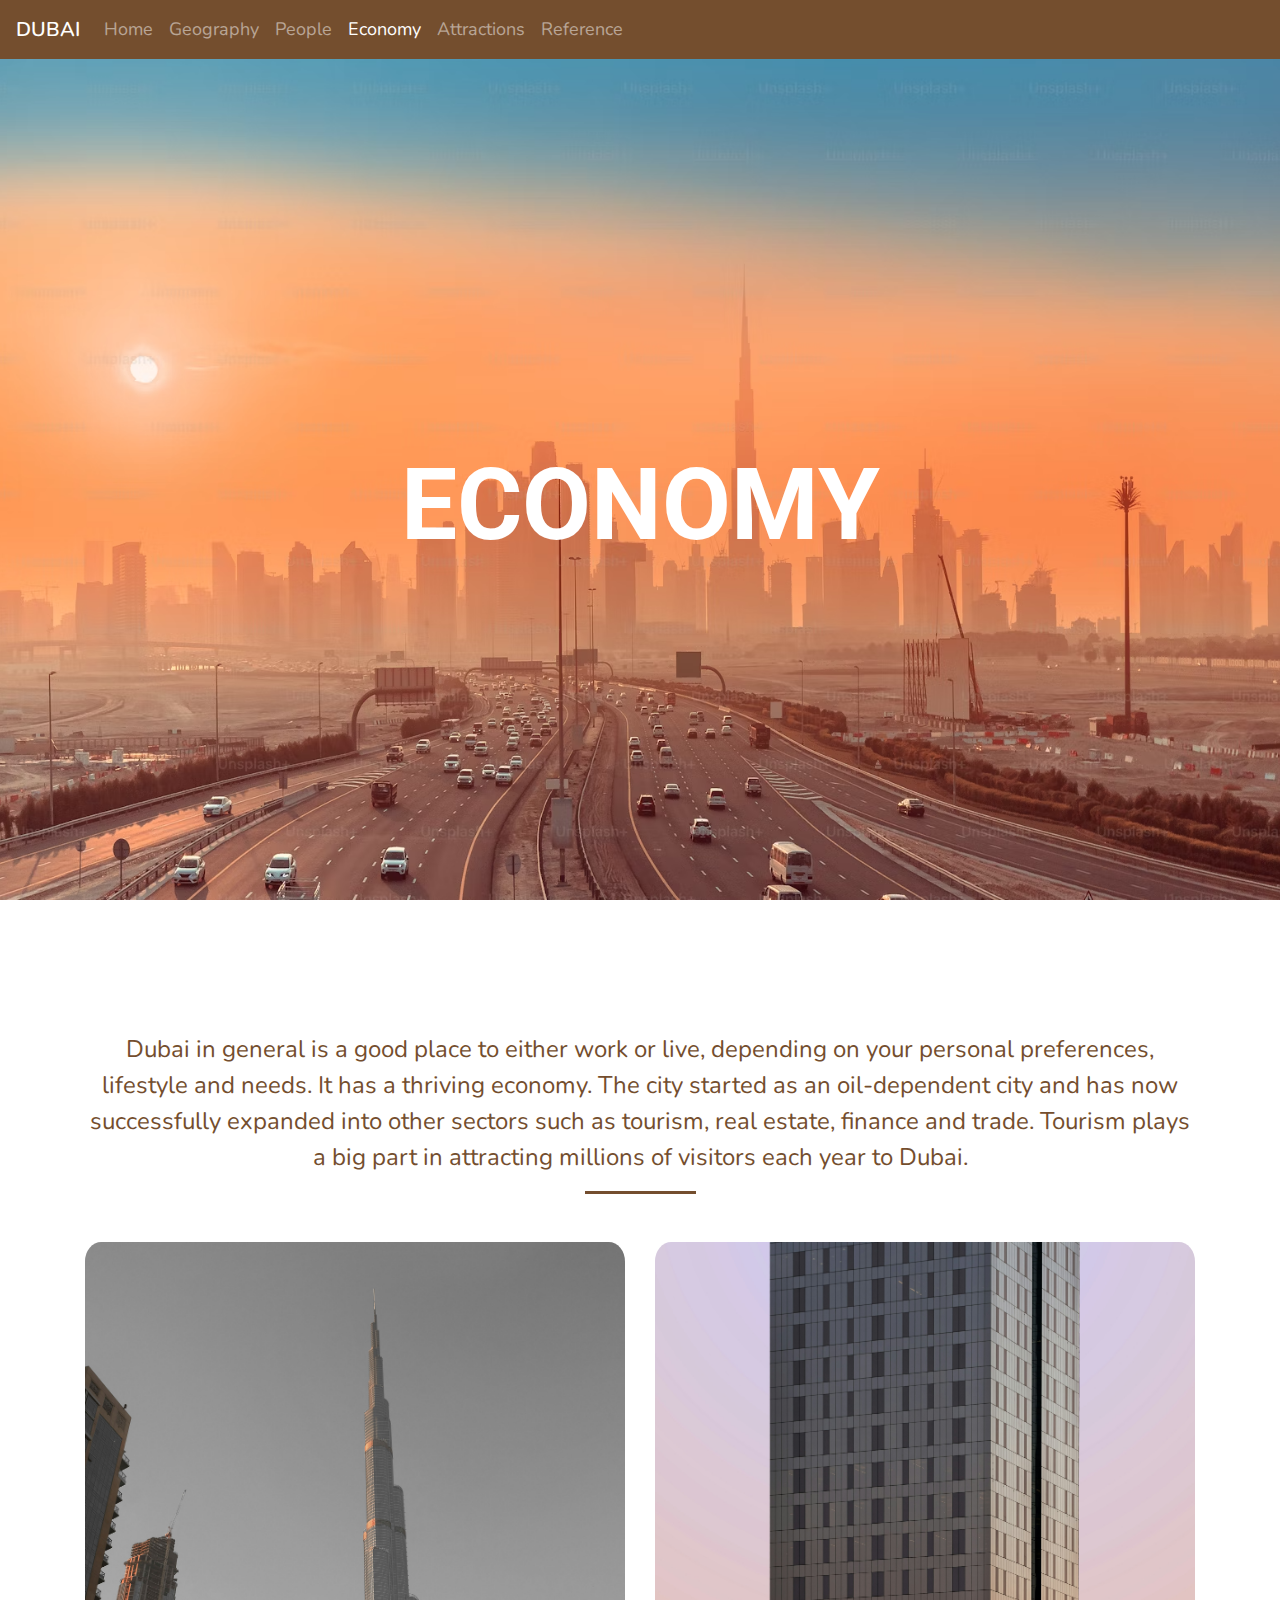
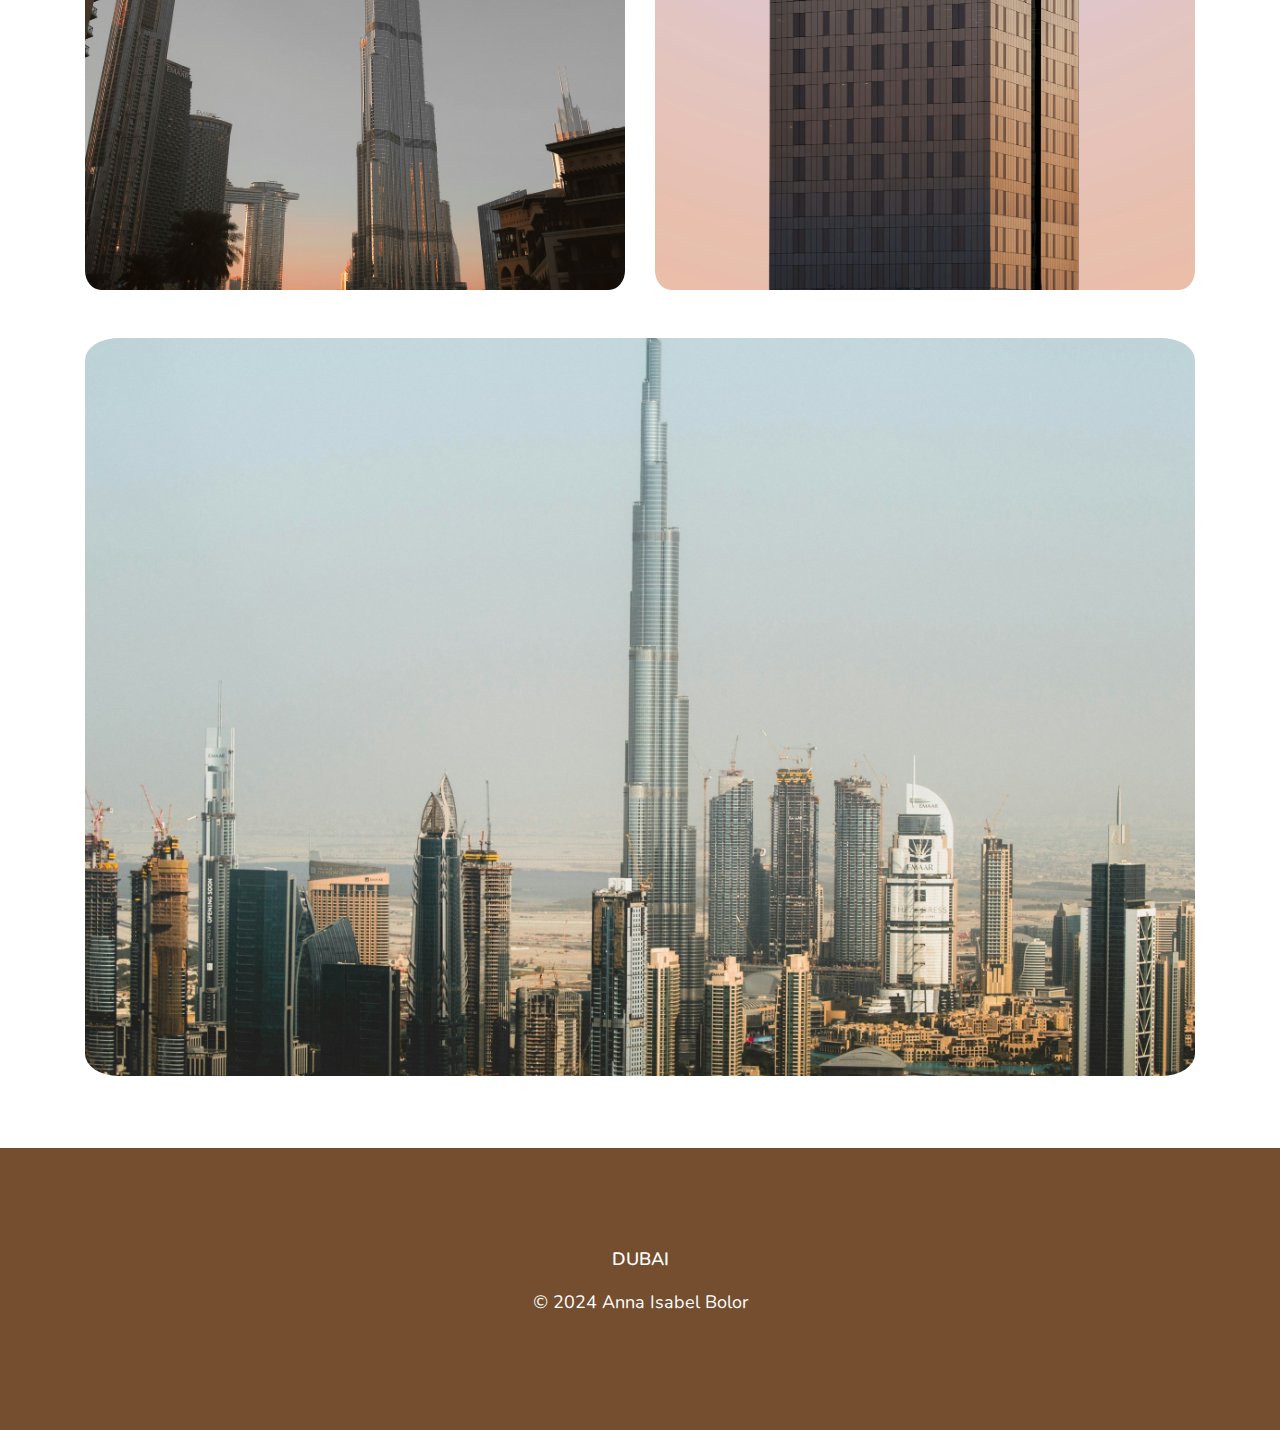
<file: hometown/economy.html>
<!DOCTYPE html>
<html lang="en">
<head>
    <meta charset="UTF-8">
    <meta name="viewport" content="width=device-width, initial-scale=1.0">
    <title>Dubai Economy</title>

    <!-- Latest compiled and minified CSS -->
    <link rel="stylesheet" href="https://maxcdn.bootstrapcdn.com/bootstrap/4.5.2/css/bootstrap.min.css">

    <!-- jQuery library -->
    <script src="https://ajax.googleapis.com/ajax/libs/jquery/3.5.1/jquery.min.js"></script>

    <!-- Popper JS -->
    <script src="https://cdnjs.cloudflare.com/ajax/libs/popper.js/1.16.0/umd/popper.min.js"></script>

    <!-- Latest compiled JavaScript -->
    <script src="https://maxcdn.bootstrapcdn.com/bootstrap/4.5.2/js/bootstrap.min.js"></script>

    <!-- My CSS -->
    <link rel="stylesheet" href="css/myStyle.css">
</head>
<body>

  <!-- Dubai Nav -->
  <nav class="navbar navbar-expand-lg navbar-dark sticky-top">
    <a class="navbar-brand" href="/index.html">DUBAI</a>
    <button class="navbar-toggler" type="button" data-toggle="collapse" data-target="#navbarNavDropdown" aria-controls="navbarNavDropdown" aria-expanded="false" aria-label="Toggle navigation">
      <span class="navbar-toggler-icon"></span>
    </button>
    <div class="collapse navbar-collapse" id="navbarNavDropdown">
      <ul class="navbar-nav ">
        <li class="nav-item">
          <a class="nav-link" href="/index.html">Home</a>
        </li>
        <li class="nav-item">
          <a class="nav-link" href="/geography.html">Geography</a>
        </li>
        <li class="nav-item">
          <a class="nav-link" href="/people.html">People</a>
        </li>
        <li class="nav-item">
          <a class="nav-link active" href="/economy.html">Economy</a>
        </li>
        <li class="nav-item">
          <a class="nav-link" href="/attractions.html">Attractions</a>
        </li>
        <li class="nav-item">
            <a class="nav-link" href="/reference.html">Reference</a>
          </li>
      </ul>
    </div>
  </nav>

  <!-- Dubai Header -->
  <header id="economy_home">
    <div class=" container landing-text">
      <div class="row">
        <div class="col-sm-12">
          <h1>ECONOMY</h1>
        </div>
      </div>
    </div>
  </header>

  <!-- Dubai Intro -->
  <section id="intro" class="py-5">
    <div class="container py-4">
        <div class="row">
          <div class="col-sm-12">
            <p class="p1">Dubai in general is a good place to either work or live, depending on your personal preferences, lifestyle and needs. It has a thriving economy. The city started as an oil-dependent city and has now successfully expanded into other sectors such as tourism, real estate, finance and trade. Tourism plays a big part in attracting millions of visitors each year to Dubai.
            </p>
            <hr>
          </div>
        </div>
        <div class="row">
            <div class="col-md-6 pt-5">
              <img src="images/dubai_towers.jpg" alt="Dubai Towers" class="img-fluid img-semi-circle">
            </div>
            <div class="col-md-6 pt-5">
                <img src="images/dubai_tower_closeup.jpg" alt="Dubai Tower Closeup" class="img-fluid img-semi-circle">
              </div>
          </div>
        <div class="row">
          <div class="col-md-12 pt-5">
            <img src="images/dubai_city_noon.jpg" alt="Dubai City Noon" class="img-fluid img-semi-circle">
          </div>
        </div>
    </div>
  </section>



  <!-- Dubai Footer -->
  <footer id="footer">
    <div class="container py-5">
      <div class="row">
        <div class="col-sm-12 text-center">
          <p class="p1">DUBAI</p>
          <p><em>©</em> 2024 Anna Isabel Bolor</p>
        </div>
      </div>
    </div>
  </footer>

</body>
</html>
</file>
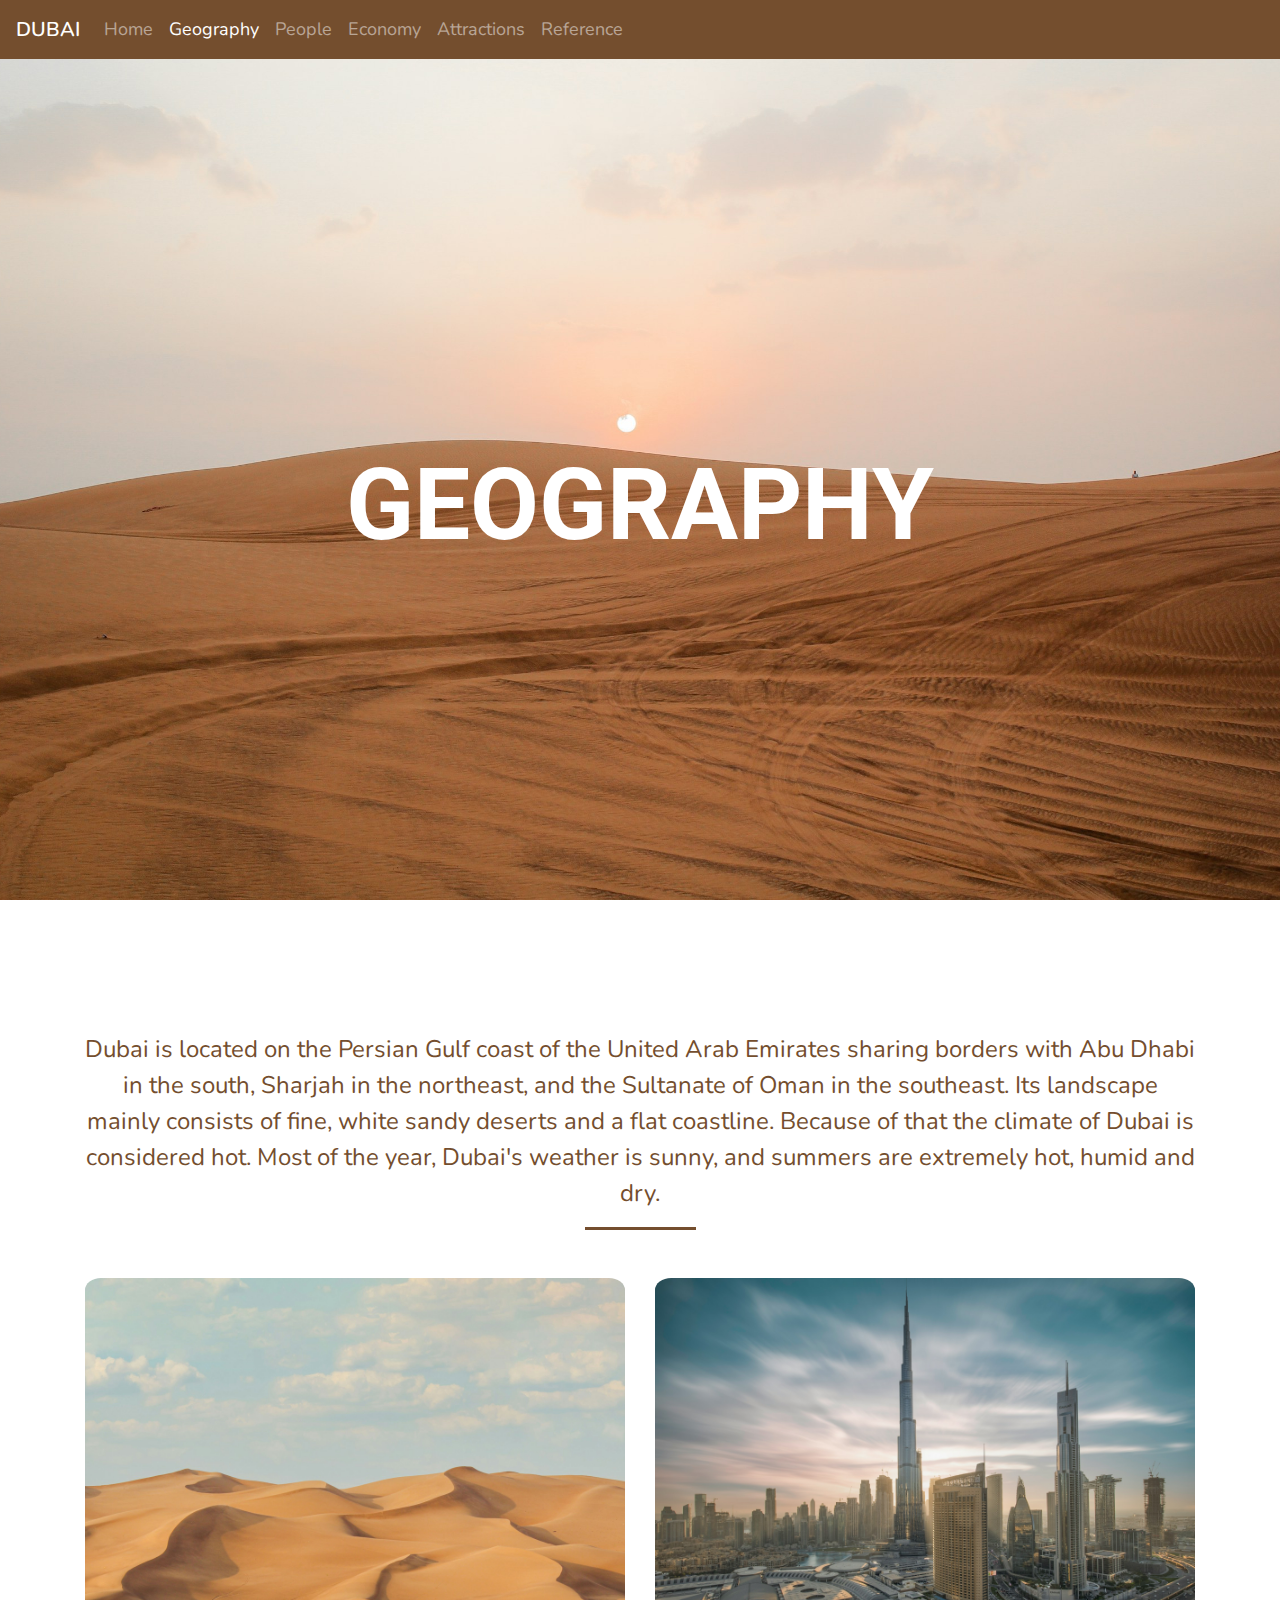
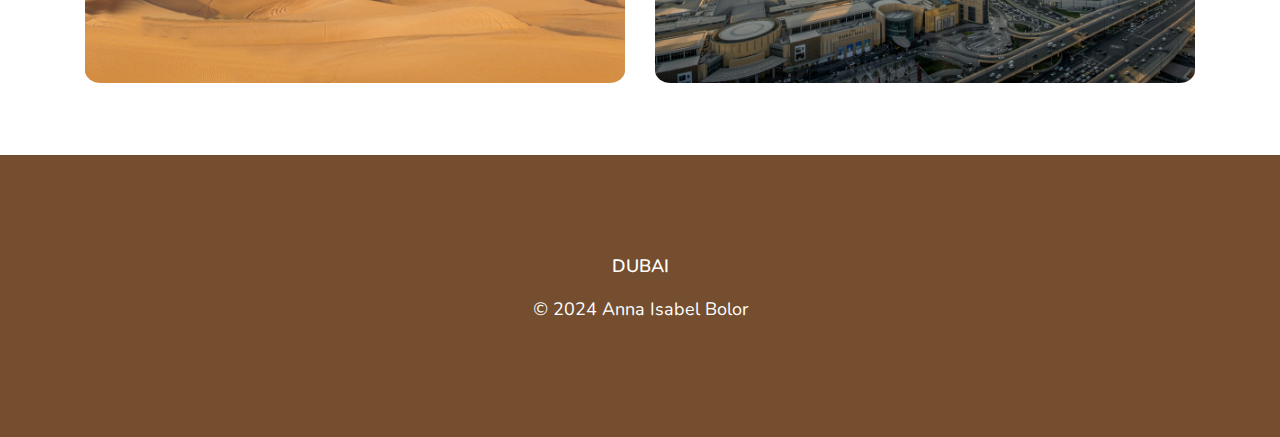
<file: hometown/geography.html>
<!DOCTYPE html>
<html lang="en">
<head>
    <meta charset="UTF-8">
    <meta name="viewport" content="width=device-width, initial-scale=1.0">
    <title>Dubai Geography</title>

    <!-- Latest compiled and minified CSS -->
    <link rel="stylesheet" href="https://maxcdn.bootstrapcdn.com/bootstrap/4.5.2/css/bootstrap.min.css">

    <!-- jQuery library -->
    <script src="https://ajax.googleapis.com/ajax/libs/jquery/3.5.1/jquery.min.js"></script>

    <!-- Popper JS -->
    <script src="https://cdnjs.cloudflare.com/ajax/libs/popper.js/1.16.0/umd/popper.min.js"></script>

    <!-- Latest compiled JavaScript -->
    <script src="https://maxcdn.bootstrapcdn.com/bootstrap/4.5.2/js/bootstrap.min.js"></script>

    <!-- My CSS -->
    <link rel="stylesheet" href="css/myStyle.css">
</head>
<body>

  <!-- Dubai Nav -->
  <nav class="navbar navbar-expand-lg navbar-dark sticky-top">
    <a class="navbar-brand" href="/index.html">DUBAI</a>
    <button class="navbar-toggler" type="button" data-toggle="collapse" data-target="#navbarNavDropdown" aria-controls="navbarNavDropdown" aria-expanded="false" aria-label="Toggle navigation">
      <span class="navbar-toggler-icon"></span>
    </button>
    <div class="collapse navbar-collapse" id="navbarNavDropdown">
      <ul class="navbar-nav ">
        <li class="nav-item">
          <a class="nav-link" href="/index.html">Home</a>
        </li>
        <li class="nav-item">
          <a class="nav-link active" href="/geography.html">Geography</a>
        </li>
        <li class="nav-item">
          <a class="nav-link" href="/people.html">People</a>
        </li>
        <li class="nav-item">
          <a class="nav-link" href="/economy.html">Economy</a>
        </li>
        <li class="nav-item">
          <a class="nav-link" href="/attractions.html">Attractions</a>
        </li>
        <li class="nav-item">
            <a class="nav-link" href="/reference.html">Reference</a>
          </li>
      </ul>
    </div>
  </nav>

  <!-- Dubai Header -->
  <header id="geography_home">
    <div class=" container landing-text">
      <div class="row">
        <div class="col-sm-12">
          <h1>GEOGRAPHY</h1>
        </div>
      </div>
    </div>
  </header>

  <!-- Dubai Intro -->
  <section id="intro" class="py-5">
    <div class="container py-4">
        <div class="row">
          <div class="col-sm-12">
            <p class="p1">Dubai is located on the Persian Gulf coast of the United Arab Emirates sharing borders with Abu Dhabi in the south, Sharjah in the northeast, and the Sultanate of Oman in the southeast. Its landscape mainly consists of fine, white sandy deserts and a flat coastline. Because of that the climate of Dubai is considered hot. Most of the year, Dubai's weather is sunny, and summers are extremely hot, humid and dry.</p>
            <hr>
          </div>
        </div>
        <div class="row">
          <div class="col-md-6 pt-5">
            <img src="images/dubai_desert.jpg" alt="Dubai Desert" class="img-fluid img-semi-circle">
          </div>
          <div class="col-md-6 pt-5">
            <img src="images/dubai_city_morning.jpg" alt="Dubai City Morning" class="img-fluid img-semi-circle">
          </div>
        </div>
    </div>
  </section>



  <!-- Dubai Footer -->
  <footer id="footer">
    <div class="container py-5">
      <div class="row">
        <div class="col-sm-12 text-center">
          <p class="p1">DUBAI</p>
          <p><em>©</em> 2024 Anna Isabel Bolor</p>
        </div>
      </div>
    </div>
  </footer>

</body>
</html>
</file>
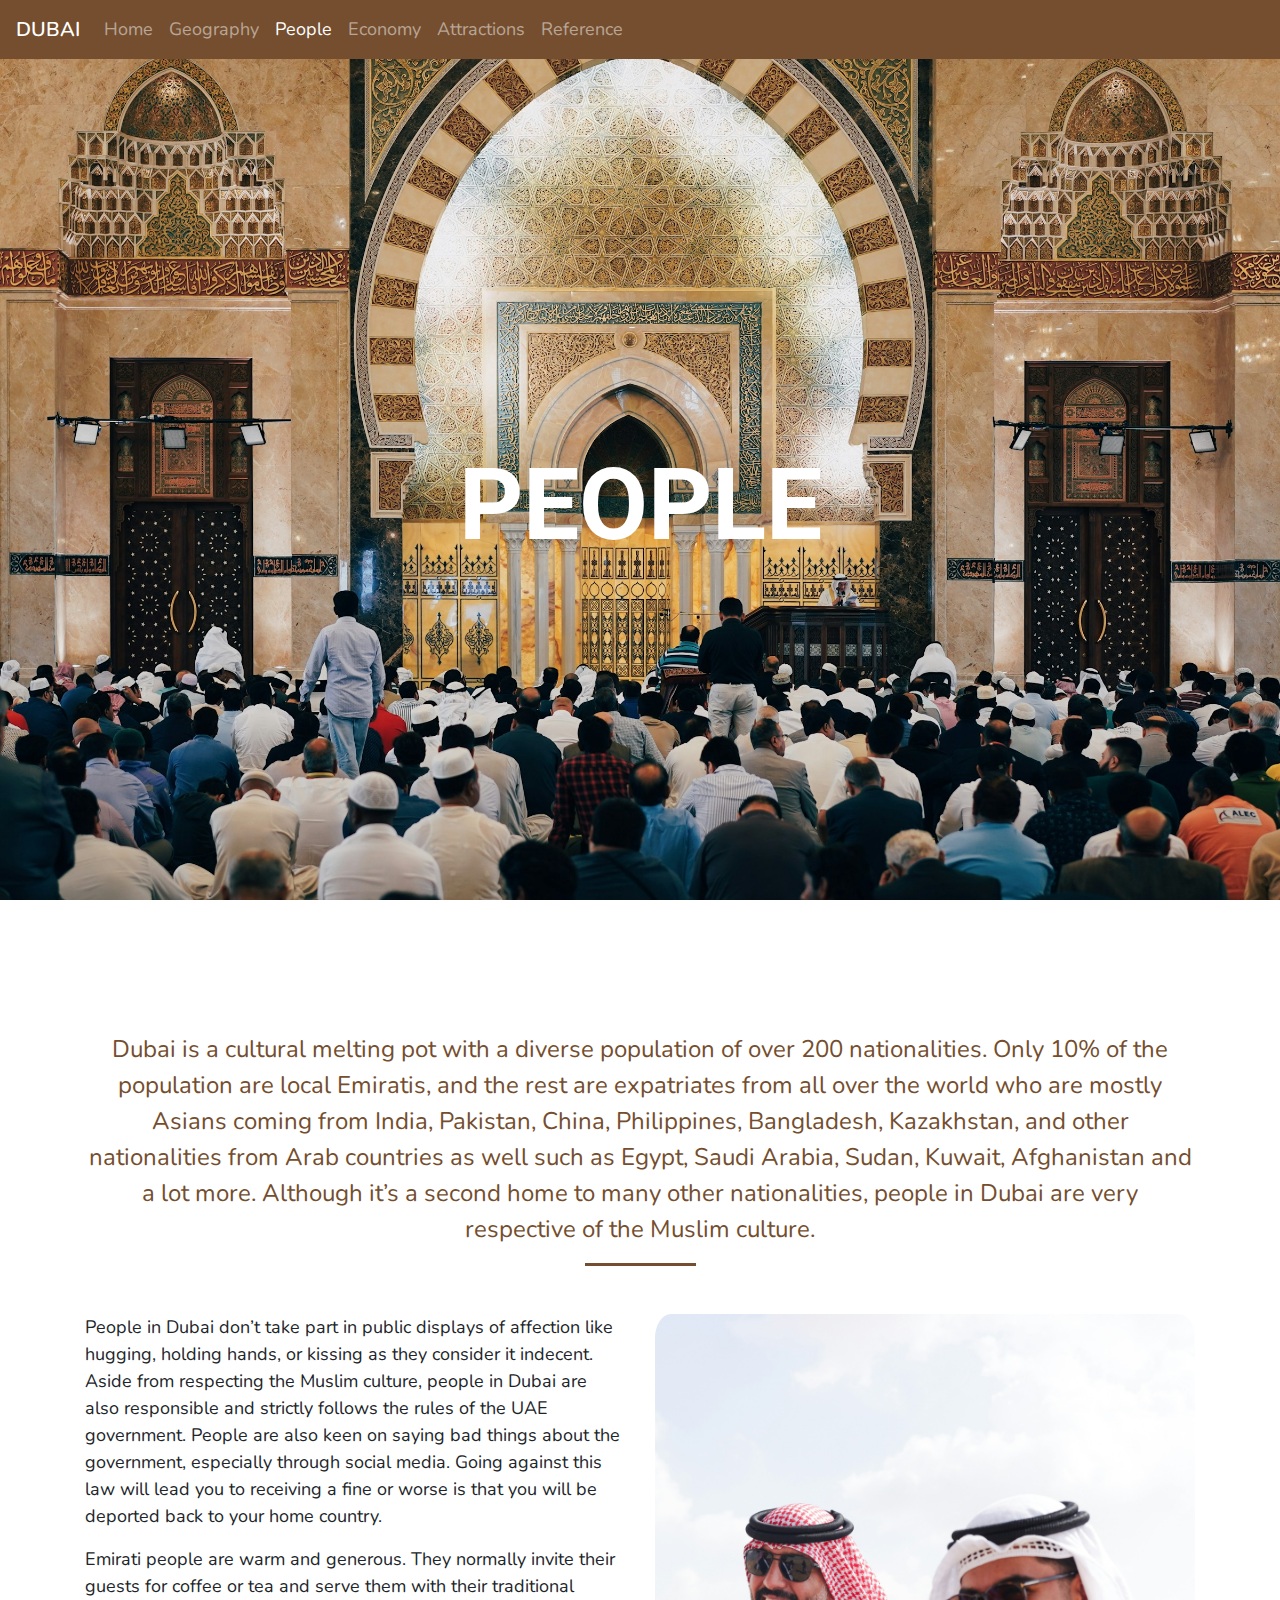
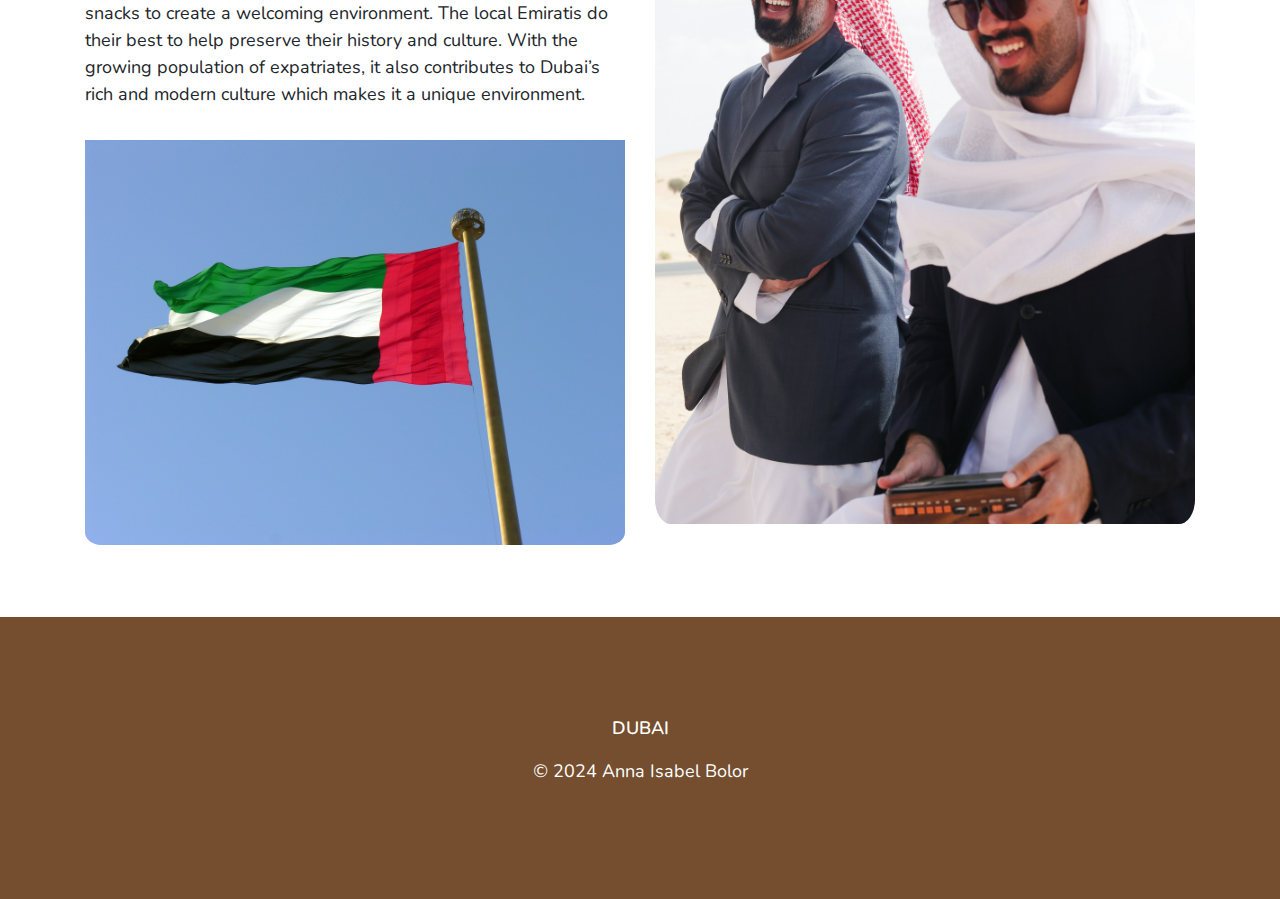
<file: hometown/people.html>
<!DOCTYPE html>
<html lang="en">
<head>
    <meta charset="UTF-8">
    <meta name="viewport" content="width=device-width, initial-scale=1.0">
    <title>Dubai People</title>

    <!-- Latest compiled and minified CSS -->
    <link rel="stylesheet" href="https://maxcdn.bootstrapcdn.com/bootstrap/4.5.2/css/bootstrap.min.css">

    <!-- jQuery library -->
    <script src="https://ajax.googleapis.com/ajax/libs/jquery/3.5.1/jquery.min.js"></script>

    <!-- Popper JS -->
    <script src="https://cdnjs.cloudflare.com/ajax/libs/popper.js/1.16.0/umd/popper.min.js"></script>

    <!-- Latest compiled JavaScript -->
    <script src="https://maxcdn.bootstrapcdn.com/bootstrap/4.5.2/js/bootstrap.min.js"></script>

    <!-- My CSS -->
    <link rel="stylesheet" href="css/myStyle.css">
</head>
<body>

  <!-- Dubai Nav -->
  <nav class="navbar navbar-expand-lg navbar-dark sticky-top">
    <a class="navbar-brand" href="/index.html">DUBAI</a>
    <button class="navbar-toggler" type="button" data-toggle="collapse" data-target="#navbarNavDropdown" aria-controls="navbarNavDropdown" aria-expanded="false" aria-label="Toggle navigation">
      <span class="navbar-toggler-icon"></span>
    </button>
    <div class="collapse navbar-collapse" id="navbarNavDropdown">
      <ul class="navbar-nav ">
        <li class="nav-item">
          <a class="nav-link" href="/index.html">Home</a>
        </li>
        <li class="nav-item">
          <a class="nav-link" href="/geography.html">Geography</a>
        </li>
        <li class="nav-item">
          <a class="nav-link active" href="/people.html">People</a>
        </li>
        <li class="nav-item">
          <a class="nav-link" href="/economy.html">Economy</a>
        </li>
        <li class="nav-item">
          <a class="nav-link" href="/attractions.html">Attractions</a>
        </li>
        <li class="nav-item">
            <a class="nav-link" href="/reference.html">Reference</a>
          </li>
      </ul>
    </div>
  </nav>

  <!-- Dubai Header -->
  <header id="people_home">
    <div class=" container landing-text">
      <div class="row">
        <div class="col-sm-12">
          <h1>PEOPLE</h1>
        </div>
      </div>
    </div>
  </header>

  <!-- Dubai Intro -->
  <section id="intro" class="py-5">
    <div class="container py-4">
        <div class="row">
          <div class="col-sm-12">
            <p class="p1">Dubai is a cultural melting pot with a diverse population of over 200 nationalities. Only 10% of the population are local Emiratis, and the rest are expatriates from all over the world who are mostly Asians coming from India, Pakistan, China, Philippines, Bangladesh, Kazakhstan, and other nationalities from Arab countries as well such as Egypt, Saudi Arabia, Sudan, Kuwait, Afghanistan and a lot more. Although it’s a second home to many other nationalities, people in Dubai are very respective of the Muslim culture.</p>
            <hr>
          </div>
        </div>
        <div class="row">
            <div class="col-md-6 pt-5">
              <p>People in Dubai don’t take part in public displays of affection like hugging, holding hands, or kissing as they consider it indecent. Aside from respecting the Muslim culture, people in Dubai are also responsible and strictly follows the rules of the UAE government. People are also keen on saying bad things about the government, especially through social media. Going against this law will lead you to receiving a fine or worse is that you will be deported back to your home country.</p>
              <p>Emirati people are warm and generous. They normally invite their guests for coffee or tea and serve them with their traditional snacks to create a welcoming environment. The local Emiratis do their best to help preserve their history and culture. With the growing population of expatriates, it also contributes to Dubai’s rich and modern culture which makes it a unique environment.</p>
              <img src="images/dubai_flag.jpg" alt="Dubai Flag" class="img-fluid img-semi-circle pt-3">
            </div>
            <div class="col-md-6 pt-5">
                <img src="images/dubai_people_smiling.jpg" alt="Dubai People Smiling" class="img-fluid img-semi-circle">
            </div>
          </div>
        </div>
  </section>



  <!-- Dubai Footer -->
  <footer id="footer">
    <div class="container py-5">
      <div class="row">
        <div class="col-sm-12 text-center">
          <p class="p1">DUBAI</p>
          <p><em>©</em> 2024 Anna Isabel Bolor</p>
        </div>
      </div>
    </div>
  </footer>

</body>
</html>
</file>
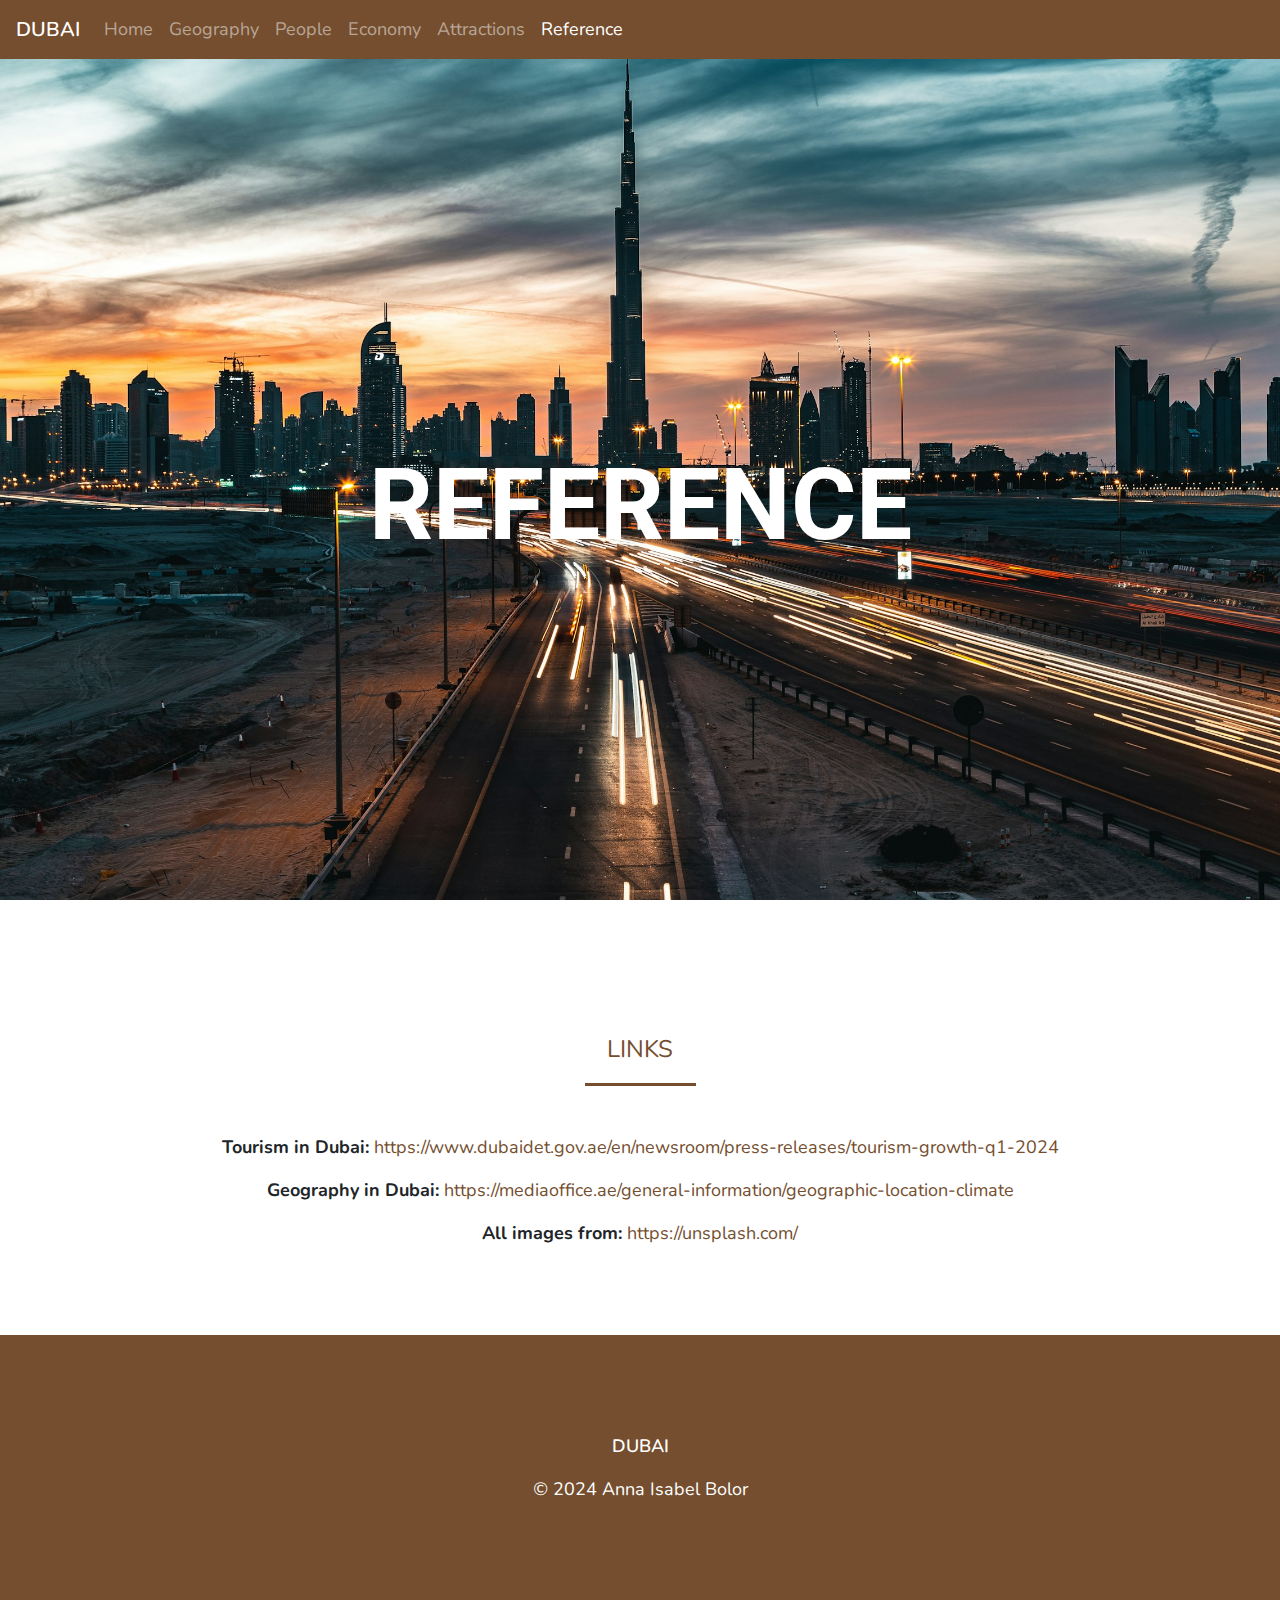
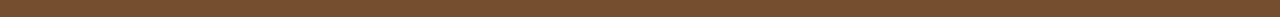
<file: hometown/reference.html>
<!DOCTYPE html>
<html lang="en">
<head>
    <meta charset="UTF-8">
    <meta name="viewport" content="width=device-width, initial-scale=1.0">
    <title>Dubai REFERENCE</title>

    <!-- Latest compiled and minified CSS -->
    <link rel="stylesheet" href="https://maxcdn.bootstrapcdn.com/bootstrap/4.5.2/css/bootstrap.min.css">

    <!-- jQuery library -->
    <script src="https://ajax.googleapis.com/ajax/libs/jquery/3.5.1/jquery.min.js"></script>

    <!-- Popper JS -->
    <script src="https://cdnjs.cloudflare.com/ajax/libs/popper.js/1.16.0/umd/popper.min.js"></script>

    <!-- Latest compiled JavaScript -->
    <script src="https://maxcdn.bootstrapcdn.com/bootstrap/4.5.2/js/bootstrap.min.js"></script>

    <!-- My CSS -->
    <link rel="stylesheet" href="css/myStyle.css">
</head>
<body>

  <!-- Dubai Nav -->
  <nav class="navbar navbar-expand-lg navbar-dark sticky-top">
    <a class="navbar-brand" href="/index.html">DUBAI</a>
    <button class="navbar-toggler" type="button" data-toggle="collapse" data-target="#navbarNavDropdown" aria-controls="navbarNavDropdown" aria-expanded="false" aria-label="Toggle navigation">
      <span class="navbar-toggler-icon"></span>
    </button>
    <div class="collapse navbar-collapse" id="navbarNavDropdown">
      <ul class="navbar-nav ">
        <li class="nav-item">
          <a class="nav-link" href="/index.html">Home</a>
        </li>
        <li class="nav-item">
          <a class="nav-link" href="/geography.html">Geography</a>
        </li>
        <li class="nav-item">
          <a class="nav-link" href="/people.html">People</a>
        </li>
        <li class="nav-item">
          <a class="nav-link" href="/economy.html">Economy</a>
        </li>
        <li class="nav-item">
          <a class="nav-link" href="/attractions.html">Attractions</a>
        </li>
        <li class="nav-item">
            <a class="nav-link active" href="/reference.html">Reference</a>
          </li>
      </ul>
    </div>
  </nav>

  <!-- Dubai Header -->
  <header id="reference_home">
    <div class=" container landing-text">
      <div class="row">
        <div class="col-sm-12">
          <h1>REFERENCE</h1>
        </div>
      </div>
    </div>
  </header>

  <!-- Dubai Intro -->
  <section id="intro" class="py-5">
    <div class="container py-4 text-center">
        <div class="row">
            <div class="col-sm-12">
              <p class="p1">LINKS</p>
              <hr>
            </div>
          </div>
        <div class="row">
          <div class="col-sm-12 pt-5">
            <p><b>Tourism in Dubai:</b><a class="a-link" href="https://www.dubaidet.gov.ae/en/newsroom/press-releases/tourism-growth-q1-2024" target="_blank"> https://www.dubaidet.gov.ae/en/newsroom/press-releases/tourism-growth-q1-2024</a></p>
            <p><b>Geography in Dubai:</b><a class="a-link" href="https://mediaoffice.ae/general-information/geographic-location-climate" target="_blank"> https://mediaoffice.ae/general-information/geographic-location-climate</a></p>
            <p><b>All images from:</b><a class="a-link" href="https://unsplash.com/" target="_blank"> https://unsplash.com/</a></p> 
          </div>
        </div>
        </div>
  </section>



  <!-- Dubai Footer -->
  <footer id="footer">
    <div class="container py-5">
      <div class="row">
        <div class="col-sm-12 text-center">
          <p class="p1">DUBAI</p>
          <p><em>©</em> 2024 Anna Isabel Bolor</p>
        </div>
      </div>
    </div>
  </footer>

</body>
</html>
</file>
<file: cityBuilderStart/css/build.css>
/* Class for setting height to 40% of the viewport */
.customHeight{
    height:40vh;
}
/* main background colour */
.bg-main{
    background-color: rgb(255, 70, 70);
}

/* background colour for behind the city */
.bg_city{
    background-color: rgb(243, 214, 214)
}
</file>
<file: FictionalCharacter/myStyles.css>
@import url('https://fonts.googleapis.com/css2?family=Dancing+Script:wght@400..700&display=swap');

h1 {

    font-family:Cambria, Cochin, Georgia, Times, 'Times New Roman', serif;
    color: purple;
    text-align: center;
}

h2 {

    color: purple;
    text-align: center;
    font-family: "Dancing Script", cursive;
    font-size: xx-large;
    background-color: rgb(224, 97, 176);
    padding-top: 10px;
    padding-bottom: 10px;

}

h3 {
    text-align: center;
    color: rgb(184, 51, 155);
    padding-top: 10px;
    padding-bottom: 10px;
}

header {

    background-color: rgb(232, 187, 222);
    text-align: center;
    color: rgb(88, 6, 83) ;
    margin: auto;
    padding: 20px;
    font-family:Cambria, Cochin, Georgia, Times, 'Times New Roman', serif;

}

i{ 
    font-family:Cambria, Cochin, Georgia, Times, 'Times New Roman', serif
}

.alternate img {

    float: right;
    margin-left: 20px;
    overflow: hidden;
}
nav {

    text-align: center;
    font-size: large;
}


nav ul {

    list-style-type: none;
    margin: 0%;
    padding: 0%;
    overflow: hidden; 
    background-color: rgb(206, 173, 216);
    color: rgb(224, 97, 176);
    
    /* position: fixed; */

    width: 100%;
} 

nav a {

    text-decoration: none;
    color: purple;
    text-align: center;
}

nav a:hover {

    background-color: rgb(207, 107, 181);
}


body {

    background-color: plum;
   
}

p {
    text-align: justify;
    font-size: medium;
    margin-left: 30px;
    margin-right: 30px;
    font-size: large;
    color: rgb(97, 5, 97);


}

img {
    float: left;
    margin-right: 20px;
  }
  
  .text-container {
    margin-left: 20px;
  }

  section {

    overflow: hidden;
    width: 80vw;
    background-color: pink;
    text-align: center;
    margin: 0 auto;

  }
</file>
<file: hometown/css/myStyle.css>
/* My 2 Google Fonts */
@import url('https://fonts.googleapis.com/css2?family=Nunito:ital,wght@0,200..1000;1,200..1000&family=Roboto:ital,wght@0,100;0,300;0,400;0,500;0,700;0,900;1,100;1,300;1,400;1,500;1,700;1,900&display=swap');

h1 {
    font-family: "Roboto", sans-serif;
    font-weight: 900;
    font-style: normal;
}
  
h2, h3 {
    font-family: "Roboto", sans-serif;
    font-weight: 700;
    font-style: normal;
}
  
h2 {
    font-size: 70px;
}
  
p, a {
    font-family: "Nunito", sans-serif;
    font-weight: 400;
    font-style: normal;
    font-size: 18px;
}

.navbar {
    background-color: #744E2E;
}

.navbar-dark .navbar-brand {
    font-weight: 600;
}

#home {
    background: url(../images/dubai_header.jpg) no-repeat center center fixed;
    display: table;
    height: 100vh;
    position: relative;
    width: 100%;
    background-size: cover;
}

.landing-text {
    display: table-cell;
    text-align: center;
    vertical-align: middle;
}

.landing-text h1 {
    font-size: 100px;
    font-weight: 700;
    color: white;
}

.landing-text h3 {
    font-size: 50px;
    font-weight: 500;
    color: white;
}

@media only screen and (max-width: 600px) {
    .landing-text h1 {
        font-size: 60px;
    }

    .landing-text h3 {
        font-size: 30px;
    }
}

@media only screen and (max-width: 700px) {
    #attractions_home .landing-text h1 {
        font-size: 50px;
    }
}

#intro .p1 {
    text-align: center; 
    font-size: 24px; 
    color: #744e2e;
}

#intro hr {
    width: 10%; 
    margin: 0 auto; 
    border-top: 3px solid #744e2e;
}

#intro .img-semi-circle {
    border-radius: 3%;
}

#thingsToDo {
    background-color: #744e2e;
}

#thingsToDo h2 {
    font-size: 60px; 
    color: white;
}

#thingsToDo hr {
    width: 10%; 
    margin: 0 auto; 
    border-top: 3px solid white;
}

#thingsToDo .img-semi-circle {
    border-radius: 3%;
}

#thingsToDo .p1 {
    color: white; 
    text-align: center; 
    font-size: 24px; 
    font-weight: 600;
}

#thingsToDo .p2 {
    color: white; 
    text-align: center;
}

#gallery h2 {
    font-size: 60px; 
    color: #744e2e;
}

#gallery hr {
    width: 10%; 
    margin: 0 auto; 
    border-top: 3px solid #744e2e;
}

.carousel-indicators li {
    width: 30px;
    height: 30px;
}

#footer {
    background-color: #744E2E;
    color: white;
    text-align: center;
    padding: 50px 0px 50px 0px;
}

#footer .p1 {
    font-weight: 600;
}

#geography_home {
    background: url(../images/dubai_desert_sunset.jpg) no-repeat center bottom fixed;
    display: table;
    height: 100vh;
    position: relative;
    width: 100%;
    background-size: cover;
}

#people_home {
    background: url(../images/dubai_people.jpg) no-repeat center bottom fixed;
    display: table;
    height: 100vh;
    position: relative;
    width: 100%;
    background-size: cover;
}

#economy_home {
    background: url(../images/dubai_highway.png) no-repeat center bottom fixed;
    display: table;
    height: 100vh;
    position: relative;
    width: 100%;
    background-size: cover;
}

#attractions_home {
    background: url(../images/dubai_high_rise.jpg) no-repeat center bottom fixed;
    display: table;
    height: 100vh;
    position: relative;
    width: 100%;
    background-size: cover;
}

#reference_home {
    background: url(../images/dubai_getting_dark.jpg) no-repeat center bottom fixed;
    display: table;
    height: 100vh;
    position: relative;
    width: 100%;
    background-size: cover;
}

.a-link {
    color: #744E2E;
}
</file>
<file: MadLibsStory/css/myStyles.css>
@import url('https://fonts.googleapis.com/css2?family=Funnel+Sans:ital,wght@0,300..800;1,300..800&family=Lobster&family=Oleo+Script:wght@400;700&family=Rampart+One&display=swap');

header{
    background-image: url("../images/headerphoto.jpg");  
    background-attachment: fixed; 
    background-size: contain;
    font-family: "Lobster", sans-serif;
}

.customHeight{
    height: 50vh;
}

body{
    background-image: url("../images/bodyphoto.jpg");  
    background-attachment: fixed; 
    background-repeat: no-repeat;
    background-size: cover;
    background-position:center;
}

h1{
    background-color: rgb(142, 68, 18);
    text-align: center;
    padding: 25px;
    opacity: 75%;
    font-size: 65px;
}

.heading{
    color: rgb(142, 68, 18);
    text-align: center;
    font-size: 40px;
}

p{
    color: rgb(142, 68, 18);
    text-align: center;
    font-size: large;
}

#output{
    background-color: rgb(142, 68, 18);
    text-align: center;
    opacity: 75%;
}

label{
    color: rgb(142, 68, 18);
}

footer{
    background-color: burlywood;
    opacity: 90%;
}


.btn-outline-danger{
    border-color: chocolate;
    color: brown;
}

.btn-outline-danger:hover{
   background-color: rgb(179, 93, 8);
}
</file>
